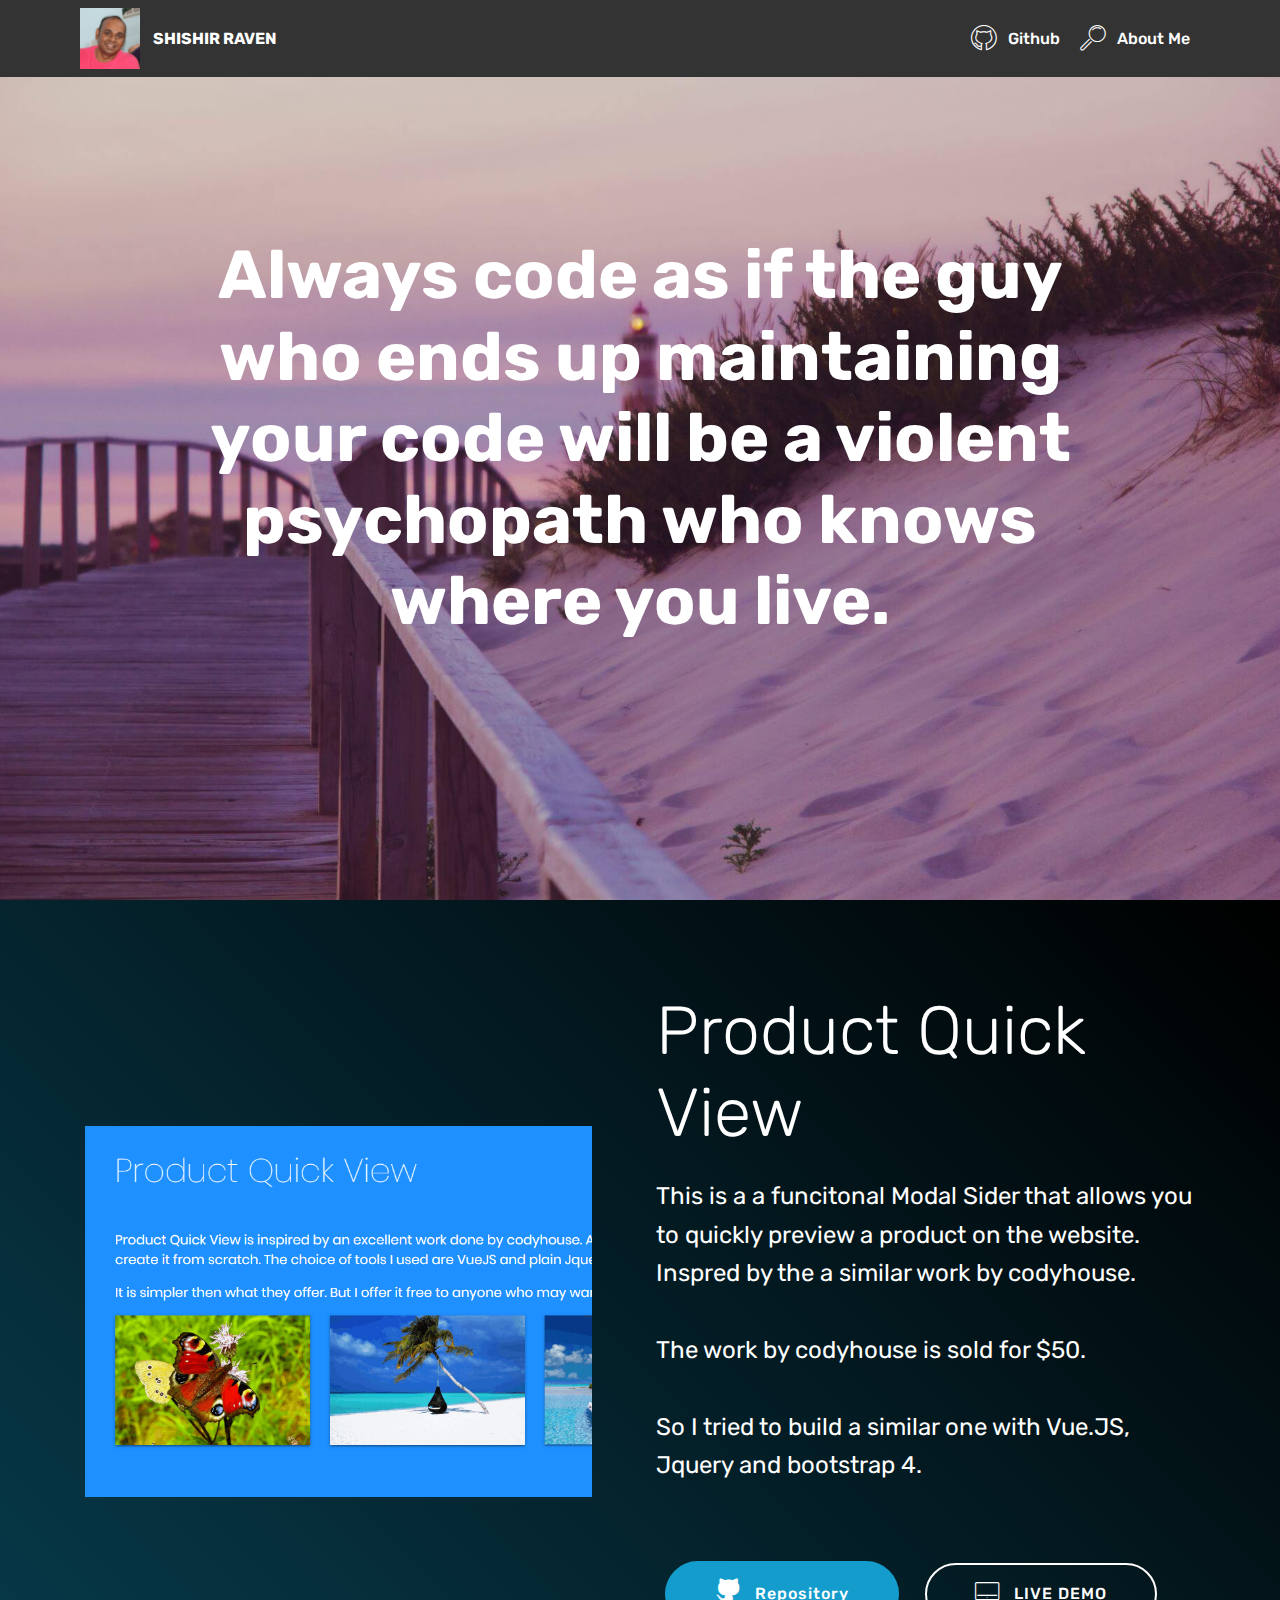
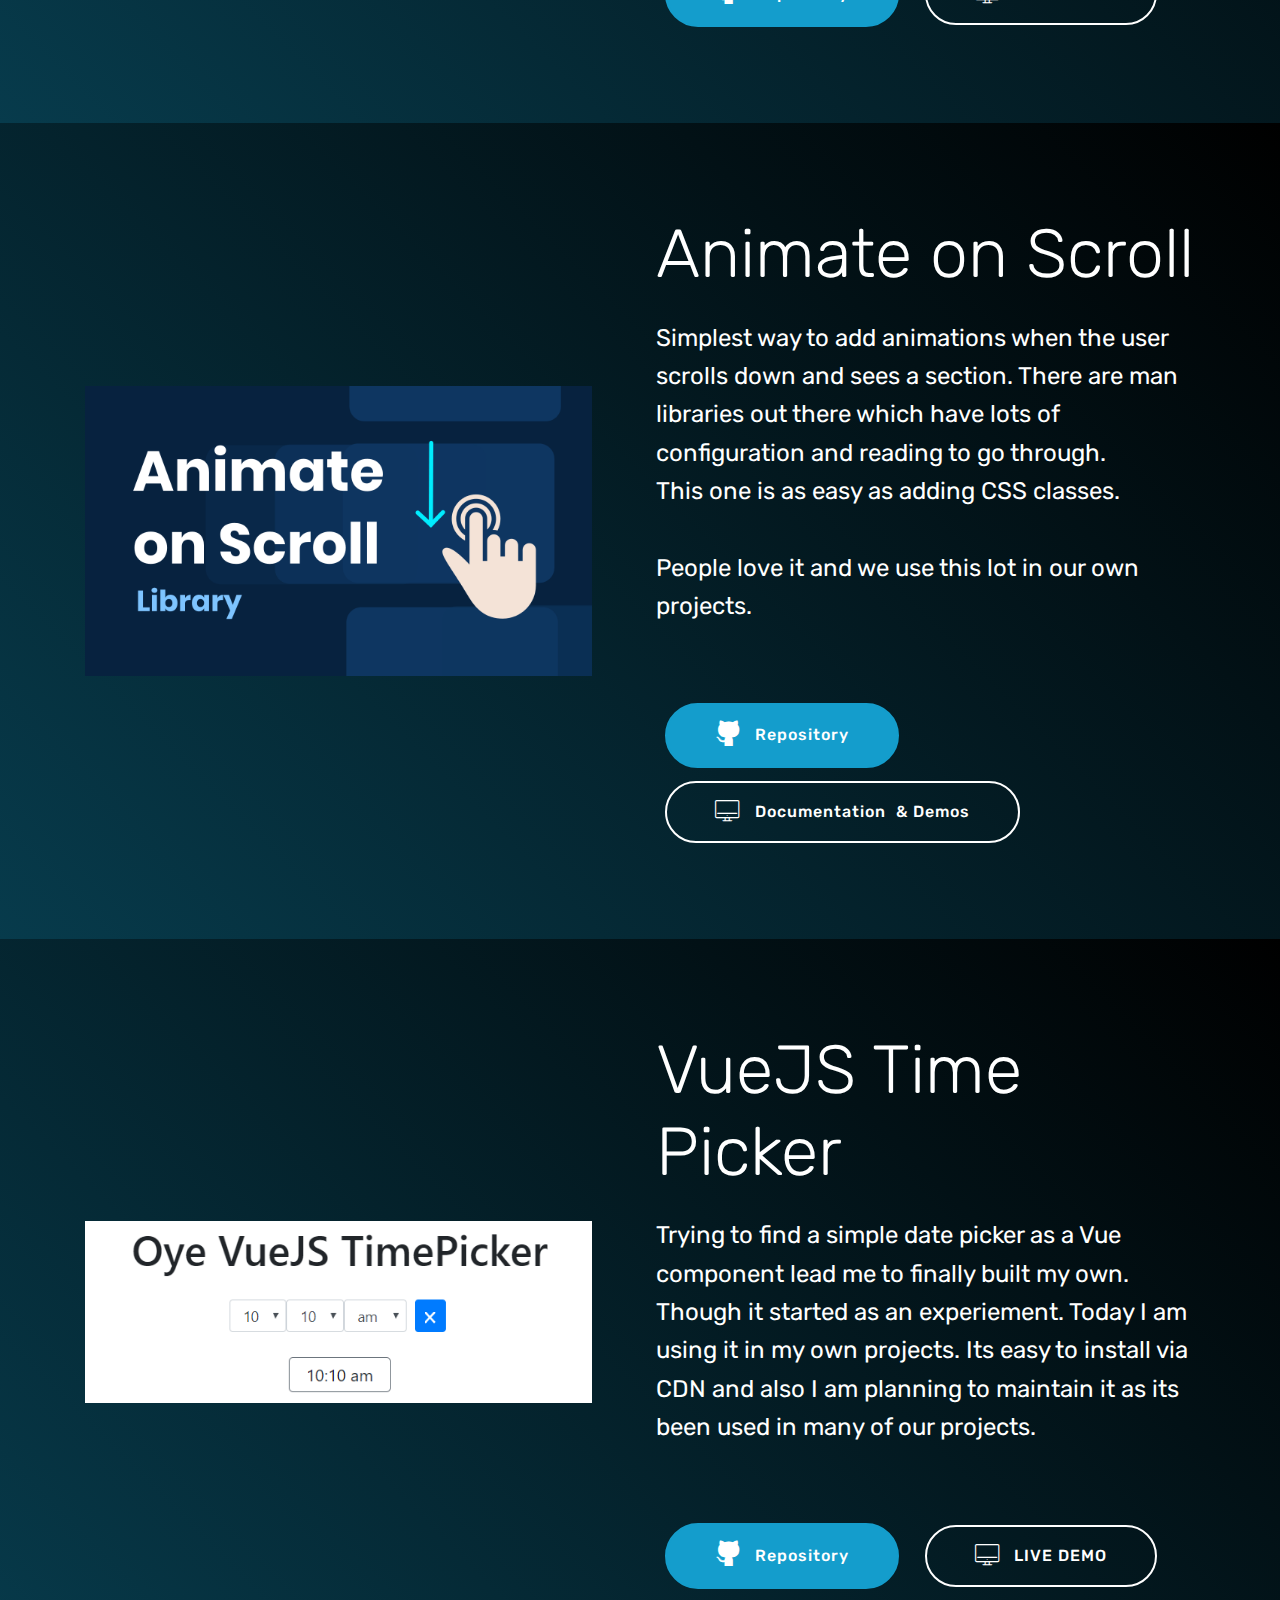
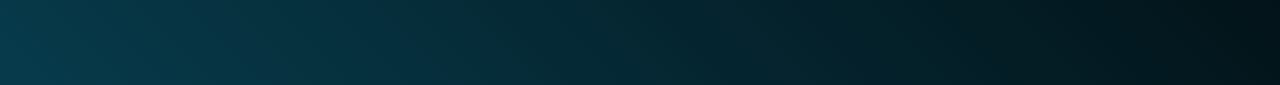
<file: index.html>
<!DOCTYPE html>
<html >
<head>
  <!-- Site made with Mobirise Website Builder v4.7.7, https://mobirise.com -->
  <meta charset="UTF-8">
  <meta http-equiv="X-UA-Compatible" content="IE=edge">
  <meta name="generator" content="Mobirise v4.7.7, mobirise.com">
  <meta name="viewport" content="width=device-width, initial-scale=1, minimum-scale=1">
  <link rel="shortcut icon" href="assets/images/shishir-122x124.png" type="image/x-icon">
  <meta name="description" content="">
  <title>Home</title>
  <link rel="stylesheet" href="assets/web/assets/mobirise-icons/mobirise-icons.css">
  <link rel="stylesheet" href="assets/tether/tether.min.css">
  <link rel="stylesheet" href="assets/bootstrap/css/bootstrap.min.css">
  <link rel="stylesheet" href="assets/bootstrap/css/bootstrap-grid.min.css">
  <link rel="stylesheet" href="assets/bootstrap/css/bootstrap-reboot.min.css">
  <link rel="stylesheet" href="assets/socicon/css/styles.css">
  <link rel="stylesheet" href="assets/dropdown/css/style.css">
  <link rel="stylesheet" href="assets/theme/css/style.css">
  <link rel="stylesheet" href="assets/mobirise/css/mbr-additional.css" type="text/css">
  
  
  
</head>
<body>
  <section class="menu cid-r4UfbEgsti" once="menu" id="menu1-2">

    

    <nav class="navbar navbar-expand beta-menu navbar-dropdown align-items-center navbar-fixed-top navbar-toggleable-sm">
        <button class="navbar-toggler navbar-toggler-right" type="button" data-toggle="collapse" data-target="#navbarSupportedContent" aria-controls="navbarSupportedContent" aria-expanded="false" aria-label="Toggle navigation">
            <div class="hamburger">
                <span></span>
                <span></span>
                <span></span>
                <span></span>
            </div>
        </button>
        <div class="menu-logo">
            <div class="navbar-brand">
                <span class="navbar-logo">
                    <a href="https://mobirise.com">
                         <img src="assets/images/shishir-122x124.png" alt="Mobirise" title="" style="height: 3.8rem;">
                    </a>
                </span>
                <span class="navbar-caption-wrap"><a class="navbar-caption text-white display-4" href="https://shishirraven.github.io/">
                        SHISHIR RAVEN</a></span>
            </div>
        </div>
        <div class="collapse navbar-collapse" id="navbarSupportedContent">
            <ul class="navbar-nav nav-dropdown nav-right" data-app-modern-menu="true"><li class="nav-item">
                    <a class="nav-link link text-white display-4" href="page1.html">
                        </a>
                </li><li class="nav-item"><a class="nav-link link text-white display-4" href="https://github.com/shishirraven/"><span class="mbri-github mbr-iconfont mbr-iconfont-btn"></span>
                        Github</a></li><li class="nav-item"><a class="nav-link link text-white display-4" href="page1.html">
                        <span class="mbri-search mbr-iconfont mbr-iconfont-btn"></span>
                        About Me</a></li></ul>
            
        </div>
    </nav>
</section>

<section class="engine"><a href="https://mobirise.me/m">site design templates</a></section><section class="header1 cid-r4Ufzdi9K3 mbr-fullscreen mbr-parallax-background" id="header1-3">

    

    

    <div class="container">
        <div class="row justify-content-md-center">
            <div class="mbr-white col-md-10">
                <h1 class="mbr-section-title align-center mbr-bold pb-3 mbr-fonts-style display-1">Always code as if the guy who ends up maintaining your code will be a violent psychopath who knows where you live.</h1>
                
                
                
            </div>
        </div>
    </div>

</section>

<section class="header3 cid-r4UiM9AyPt" id="header3-5">

    

    

    <div class="container">
        <div class="media-container-row">
            <div class="mbr-figure" style="width: 100%;">
                <img src="assets/images/product-quick-view-770x564.png" alt="Product Quick View" title="">
            </div>

            <div class="media-content">
                <h1 class="mbr-section-title mbr-white pb-3 mbr-fonts-style display-1">Product Quick View</h1>
                
                <div class="mbr-section-text mbr-white pb-3 ">
                    <p class="mbr-text mbr-fonts-style display-5">
                        This is a a funcitonal Modal Sider that allows you to quickly preview a product on the website. Inspred by the a similar work by codyhouse.<br><br> The work by codyhouse is sold for $50. <br><br>So I tried to build a similar one with Vue.JS, Jquery and bootstrap 4.&nbsp;<br><br></p>
                </div>
                <div class="mbr-section-btn"><a class="btn btn-md btn-primary display-4" href="https://github.com/shishirraven/product-quick-view"><span class="socicon socicon-github mbr-iconfont mbr-iconfont-btn"></span>Repository</a>
                    <a class="btn btn-md btn-white-outline display-4" href="https://shishirraven.github.io/product-quick-view/" target="_blank"><span class="mbri-desktop mbr-iconfont mbr-iconfont-btn"></span>LIVE DEMO</a></div>
            </div>
        </div>
    </div>

</section>

<section class="header3 cid-r4Y78GkuJr" id="header3-9">

    

    

    <div class="container">
        <div class="media-container-row">
            <div class="mbr-figure" style="width: 100%;">
                <img src="assets/images/1-gv1jkfilhjlwfczbz3aipw-1000x386.png" alt="Product Quick View" title="">
            </div>

            <div class="media-content">
                <h1 class="mbr-section-title mbr-white pb-3 mbr-fonts-style display-1">Animate on Scroll</h1>
                
                <div class="mbr-section-text mbr-white pb-3 ">
                    <p class="mbr-text mbr-fonts-style display-5">Simplest way to add animations when the user scrolls down and sees a section. There are man libraries out there which have lots of configuration and reading to go through. <br>This one is as easy as adding CSS classes. <br><br>People love it and we use this lot in our own projects. &nbsp;<br><br></p>
                </div>
                <div class="mbr-section-btn"><a class="btn btn-md btn-primary display-4" href="https://github.com/shishirraven/animate-on-scroll"><span class="socicon socicon-github mbr-iconfont mbr-iconfont-btn"></span>Repository</a>
                    <a class="btn btn-md btn-white-outline display-4" href="https://shishirraven.github.io/animate-on-scroll/" target="_blank"><span class="mbri-desktop mbr-iconfont mbr-iconfont-btn"></span>Documentation &nbsp;&amp; Demos</a></div>
            </div>
        </div>
    </div>

</section>

<section class="header3 cid-r4Y8Otx965" id="header3-a">

    

    

    <div class="container">
        <div class="media-container-row">
            <div class="mbr-figure" style="width: 100%;">
                <img src="assets/images/timepicker-607x218.png" alt="Product Quick View" title="">
            </div>

            <div class="media-content">
                <h1 class="mbr-section-title mbr-white pb-3 mbr-fonts-style display-1">VueJS Time Picker</h1>
                
                <div class="mbr-section-text mbr-white pb-3 ">
                    <p class="mbr-text mbr-fonts-style display-5">Trying to find a simple date picker as a Vue component lead me to finally built my own. Though it started as an experiement. Today I am using it in my own projects. Its easy to install via CDN and also I am planning to maintain it as its been used in many of our projects.&nbsp;<br><br></p>
                </div>
                <div class="mbr-section-btn"><a class="btn btn-md btn-primary display-4" href="https://github.com/shishirraven/vuejs-timepicker"><span class="socicon socicon-github mbr-iconfont mbr-iconfont-btn"></span>Repository</a>
                    <a class="btn btn-md btn-white-outline display-4" href="https://shishirraven.github.io/vuejs-timepicker/" target="_blank"><span class="mbri-desktop mbr-iconfont mbr-iconfont-btn"></span>LIVE DEMO</a></div>
            </div>
        </div>
    </div>

</section>


  <script src="assets/web/assets/jquery/jquery.min.js"></script>
  <script src="assets/popper/popper.min.js"></script>
  <script src="assets/tether/tether.min.js"></script>
  <script src="assets/bootstrap/js/bootstrap.min.js"></script>
  <script src="assets/dropdown/js/script.min.js"></script>
  <script src="assets/touchswipe/jquery.touch-swipe.min.js"></script>
  <script src="assets/parallax/jarallax.min.js"></script>
  <script src="assets/smoothscroll/smooth-scroll.js"></script>
  <script src="assets/theme/js/script.js"></script>
  
  
</body>
</html>
</file>
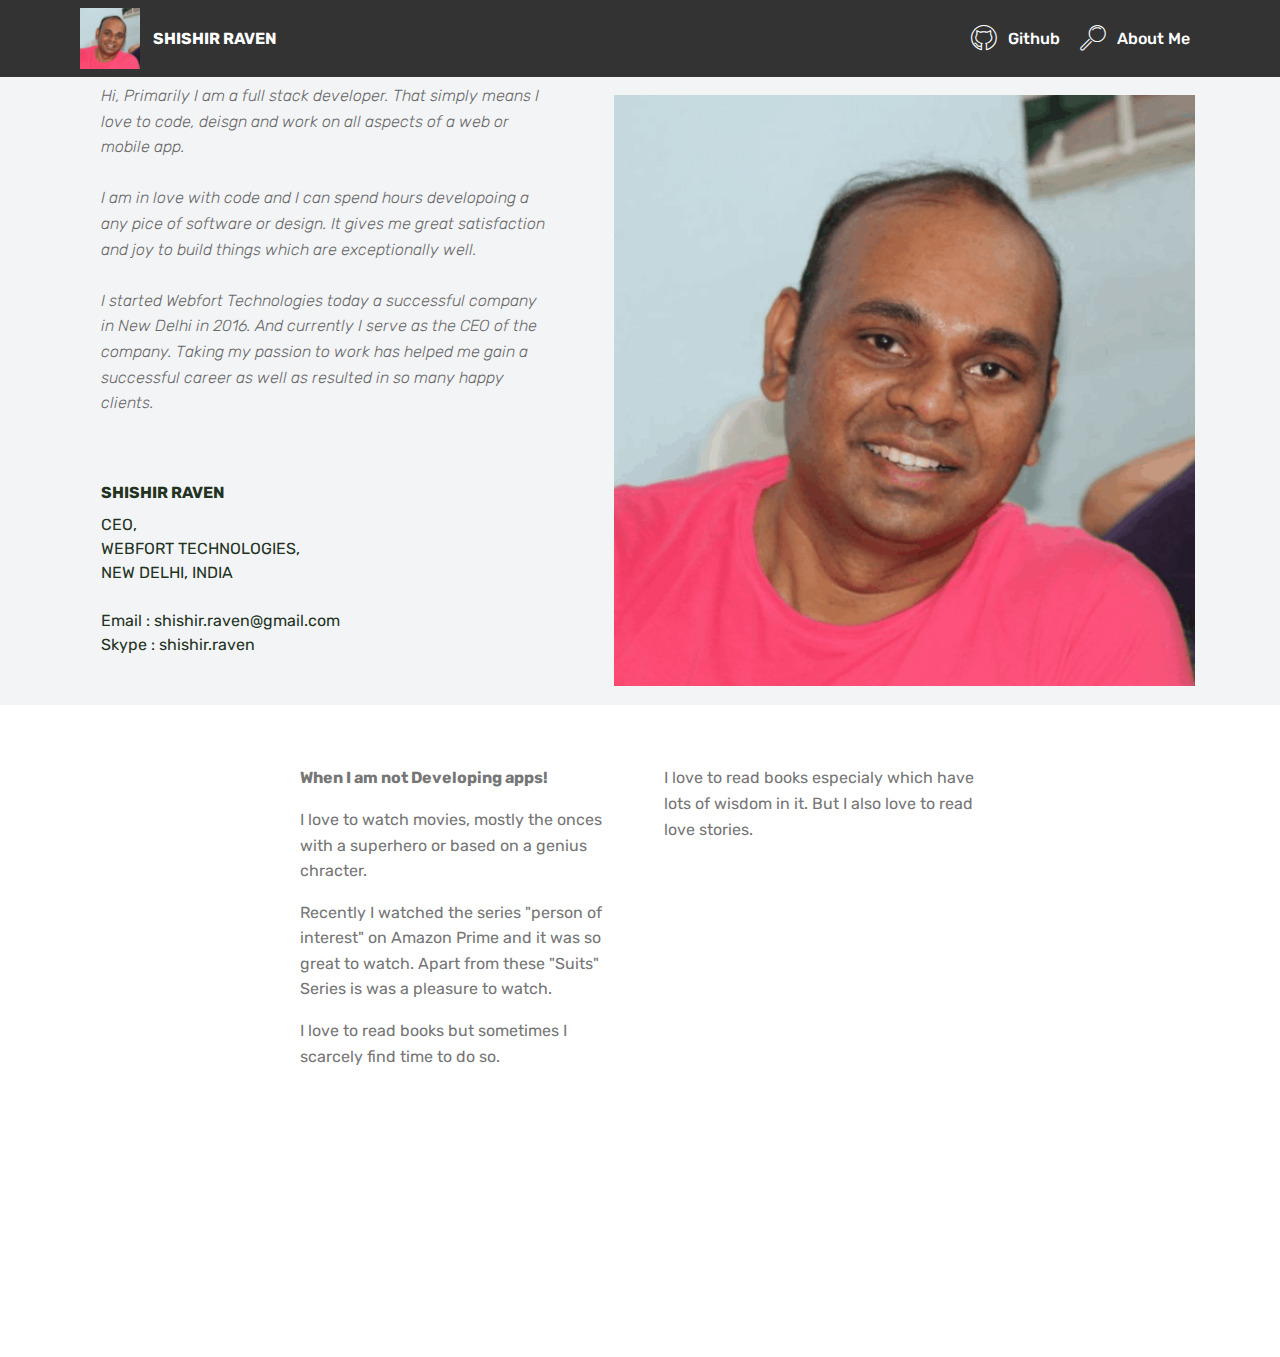
<file: page1.html>
<!DOCTYPE html>
<html >
<head>
  <!-- Site made with Mobirise Website Builder v4.7.7, https://mobirise.com -->
  <meta charset="UTF-8">
  <meta http-equiv="X-UA-Compatible" content="IE=edge">
  <meta name="generator" content="Mobirise v4.7.7, mobirise.com">
  <meta name="viewport" content="width=device-width, initial-scale=1, minimum-scale=1">
  <link rel="shortcut icon" href="assets/images/shishir-122x124.png" type="image/x-icon">
  <meta name="description" content="Web Page Creator Description">
  <title>about me</title>
  <link rel="stylesheet" href="assets/web/assets/mobirise-icons/mobirise-icons.css">
  <link rel="stylesheet" href="assets/tether/tether.min.css">
  <link rel="stylesheet" href="assets/bootstrap/css/bootstrap.min.css">
  <link rel="stylesheet" href="assets/bootstrap/css/bootstrap-grid.min.css">
  <link rel="stylesheet" href="assets/bootstrap/css/bootstrap-reboot.min.css">
  <link rel="stylesheet" href="assets/dropdown/css/style.css">
  <link rel="stylesheet" href="assets/socicon/css/styles.css">
  <link rel="stylesheet" href="assets/theme/css/style.css">
  <link rel="stylesheet" href="assets/mobirise/css/mbr-additional.css" type="text/css">
  
  
  
</head>
<body>
  <section class="menu cid-r4UfbEgsti" once="menu" id="menu1-6">

    

    <nav class="navbar navbar-expand beta-menu navbar-dropdown align-items-center navbar-fixed-top navbar-toggleable-sm">
        <button class="navbar-toggler navbar-toggler-right" type="button" data-toggle="collapse" data-target="#navbarSupportedContent" aria-controls="navbarSupportedContent" aria-expanded="false" aria-label="Toggle navigation">
            <div class="hamburger">
                <span></span>
                <span></span>
                <span></span>
                <span></span>
            </div>
        </button>
        <div class="menu-logo">
            <div class="navbar-brand">
                <span class="navbar-logo">
                    <a href="https://mobirise.com">
                         <img src="assets/images/shishir-122x124.png" alt="Mobirise" title="" style="height: 3.8rem;">
                    </a>
                </span>
                <span class="navbar-caption-wrap"><a class="navbar-caption text-white display-4" href="https://shishirraven.github.io/">
                        SHISHIR RAVEN</a></span>
            </div>
        </div>
        <div class="collapse navbar-collapse" id="navbarSupportedContent">
            <ul class="navbar-nav nav-dropdown nav-right" data-app-modern-menu="true"><li class="nav-item">
                    <a class="nav-link link text-white display-4" href="page1.html">
                        </a>
                </li><li class="nav-item"><a class="nav-link link text-white display-4" href="https://github.com/shishirraven/"><span class="mbri-github mbr-iconfont mbr-iconfont-btn"></span>
                        Github</a></li><li class="nav-item"><a class="nav-link link text-white display-4" href="page1.html">
                        <span class="mbri-search mbr-iconfont mbr-iconfont-btn"></span>
                        About Me</a></li></ul>
            
        </div>
    </nav>
</section>

<section class="engine"><a href="https://mobirise.me/a">Mobirise alternative</a></section><section class="testimonials3 cid-r4XGuK0cAD" id="testimonials3-7">

    

    

    <div class="container">
        <div class="media-container-row">
            <div class="media-content px-3 align-self-center mbr-white py-2">
                <p class="mbr-text testimonial-text mbr-fonts-style display-7">Hi, Primarily I am a full stack developer. That simply means I love to code, deisgn and work on all aspects of a web or mobile app.&nbsp;<br><br>I am in love with code and I can spend hours developoing a any pice of software or design. It gives me great satisfaction and joy to build things which are exceptionally well.&nbsp;<br><br>I started Webfort Technologies today a successful company in New Delhi in 2016. And currently I serve as the CEO of the company. Taking my passion to work has helped me gain a successful career as well as resulted in so many happy clients.&nbsp;<br><br></p>
                <p class="mbr-author-name pt-4 mb-2 mbr-fonts-style display-7">SHISHIR RAVEN</p>
                <p class="mbr-author-desc mbr-fonts-style display-7">
                   CEO, <br>WEBFORT TECHNOLOGIES,<br>NEW DELHI, INDIA<br><br>Email : shishir.raven@gmail.com<br>Skype : shishir.raven<br><br></p>
            </div>

            <div class="mbr-figure pl-lg-5" style="width: 130%;">
              <img src="assets/images/shishir-539x548.png" alt="" title="">
            </div>
        </div>
    </div>
</section>

<section class="mbr-section article content3 cid-r4XIOLQvqL" id="content3-8">
      
     

    <div class="container">
        <div class="media-container-row">
            <div class="row col-12 col-md-8">
                <div class="col-12 col-md-6 pr-lg-4 mbr-text mbr-fonts-style display-7"><p><strong>When I am not Developing apps!</strong></p><p>I love to watch movies, mostly the onces with a superhero or based on a genius chracter.&nbsp;</p><p>Recently I watched the series "person of interest" on Amazon Prime and it was so great to watch. Apart from these "Suits" Series is was a pleasure to watch.&nbsp;</p><p>I love to read books but sometimes I scarcely find time to do so.&nbsp;</p><p><br></p></div>
                <div class="col-12 col-md-6 pl-lg-4 mbr-text mbr-fonts-style display-7">I love to read books especialy which have lots of wisdom in it. But I also love to read love stories.&nbsp;</div>
            </div>
        </div>
    </div>
</section>

<section once="" class="cid-r4YfS0F6sW mbr-reveal" id="footer7-b">

    

    

    <div class="container">
        <div class="media-container-row align-center mbr-white">
            <div class="row row-links">
                <ul class="foot-menu">
                    
                    
                    
                    
                    
                <li class="foot-menu-item mbr-fonts-style display-7">
                        <a class="text-white mbr-bold" href="page1.html" target="_blank">About me</a></li></ul>
            </div>
            <div class="row social-row">
                <div class="social-list align-right pb-2">
                    
                    
                    
                    
                    
                    
                <div class="soc-item">
                        <a href="https://twitter.com/shishir_raven" target="_blank">
                            <span class="mbr-iconfont mbr-iconfont-social socicon-twitter socicon"></span>
                        </a>
                    </div><div class="soc-item">
                        <a href="https://www.facebook.com/shishir.raven" target="_blank">
                            <span class="mbr-iconfont mbr-iconfont-social socicon-facebook socicon"></span>
                        </a>
                    </div><div class="soc-item">
                        <a href="https://github.com/shishirraven/" target="_blank">
                            <span class="mbr-iconfont mbr-iconfont-social socicon-github socicon"></span>
                        </a>
                    </div></div>
            </div>
            <div class="row row-copirayt">
                <p class="mbr-text mb-0 mbr-fonts-style mbr-white align-center display-7">
                    © Copyright Shishir Raven 2018 - All Rights Reserved
                </p>
            </div>
        </div>
    </div>
</section>


  <script src="assets/web/assets/jquery/jquery.min.js"></script>
  <script src="assets/popper/popper.min.js"></script>
  <script src="assets/tether/tether.min.js"></script>
  <script src="assets/bootstrap/js/bootstrap.min.js"></script>
  <script src="assets/smoothscroll/smooth-scroll.js"></script>
  <script src="assets/dropdown/js/script.min.js"></script>
  <script src="assets/touchswipe/jquery.touch-swipe.min.js"></script>
  <script src="assets/theme/js/script.js"></script>
  
  
</body>
</html>
</file>
<file: assets/web/assets/mobirise-icons/mobirise-icons.css>
@font-face {
  font-family: 'MobiriseIcons';
  src:  url('mobirise-icons.eot?spat4u');
  src:  url('mobirise-icons.eot?spat4u#iefix') format('embedded-opentype'),
    url('mobirise-icons.ttf?spat4u') format('truetype'),
    url('mobirise-icons.woff?spat4u') format('woff'),
    url('mobirise-icons.svg?spat4u#MobiriseIcons') format('svg');
  font-weight: normal;
  font-style: normal;
}

[class^="mbri-"], [class*=" mbri-"] {
  /* use !important to prevent issues with browser extensions that change fonts */
  font-family: MobiriseIcons !important;
  speak: none;
  font-style: normal;
  font-weight: normal;
  font-variant: normal;
  text-transform: none;
  line-height: 1;

  /* Better Font Rendering =========== */
  -webkit-font-smoothing: antialiased;
  -moz-osx-font-smoothing: grayscale;
}

.mbri-add-submenu:before {
  content: "\e900";
}
.mbri-alert:before {
  content: "\e901";
}
.mbri-align-center:before {
  content: "\e902";
}
.mbri-align-justify:before {
  content: "\e903";
}
.mbri-align-left:before {
  content: "\e904";
}
.mbri-align-right:before {
  content: "\e905";
}
.mbri-android:before {
  content: "\e906";
}
.mbri-apple:before {
  content: "\e907";
}
.mbri-arrow-down:before {
  content: "\e908";
}
.mbri-arrow-next:before {
  content: "\e909";
}
.mbri-arrow-prev:before {
  content: "\e90a";
}
.mbri-arrow-up:before {
  content: "\e90b";
}
.mbri-bold:before {
  content: "\e90c";
}
.mbri-bookmark:before {
  content: "\e90d";
}
.mbri-bootstrap:before {
  content: "\e90e";
}
.mbri-briefcase:before {
  content: "\e90f";
}
.mbri-browse:before {
  content: "\e910";
}
.mbri-bulleted-list:before {
  content: "\e911";
}
.mbri-calendar:before {
  content: "\e912";
}
.mbri-camera:before {
  content: "\e913";
}
.mbri-cart-add:before {
  content: "\e914";
}
.mbri-cart-full:before {
  content: "\e915";
}
.mbri-cash:before {
  content: "\e916";
}
.mbri-change-style:before {
  content: "\e917";
}
.mbri-chat:before {
  content: "\e918";
}
.mbri-clock:before {
  content: "\e919";
}
.mbri-close:before {
  content: "\e91a";
}
.mbri-cloud:before {
  content: "\e91b";
}
.mbri-code:before {
  content: "\e91c";
}
.mbri-contact-form:before {
  content: "\e91d";
}
.mbri-credit-card:before {
  content: "\e91e";
}
.mbri-cursor-click:before {
  content: "\e91f";
}
.mbri-cust-feedback:before {
  content: "\e920";
}
.mbri-database:before {
  content: "\e921";
}
.mbri-delivery:before {
  content: "\e922";
}
.mbri-desktop:before {
  content: "\e923";
}
.mbri-devices:before {
  content: "\e924";
}
.mbri-down:before {
  content: "\e925";
}
.mbri-download:before {
  content: "\e989";
}
.mbri-drag-n-drop:before {
  content: "\e927";
}
.mbri-drag-n-drop2:before {
  content: "\e928";
}
.mbri-edit:before {
  content: "\e929";
}
.mbri-edit2:before {
  content: "\e92a";
}
.mbri-error:before {
  content: "\e92b";
}
.mbri-extension:before {
  content: "\e92c";
}
.mbri-features:before {
  content: "\e92d";
}
.mbri-file:before {
  content: "\e92e";
}
.mbri-flag:before {
  content: "\e92f";
}
.mbri-folder:before {
  content: "\e930";
}
.mbri-gift:before {
  content: "\e931";
}
.mbri-github:before {
  content: "\e932";
}
.mbri-globe:before {
  content: "\e933";
}
.mbri-globe-2:before {
  content: "\e934";
}
.mbri-growing-chart:before {
  content: "\e935";
}
.mbri-hearth:before {
  content: "\e936";
}
.mbri-help:before {
  content: "\e937";
}
.mbri-home:before {
  content: "\e938";
}
.mbri-hot-cup:before {
  content: "\e939";
}
.mbri-idea:before {
  content: "\e93a";
}
.mbri-image-gallery:before {
  content: "\e93b";
}
.mbri-image-slider:before {
  content: "\e93c";
}
.mbri-info:before {
  content: "\e93d";
}
.mbri-italic:before {
  content: "\e93e";
}
.mbri-key:before {
  content: "\e93f";
}
.mbri-laptop:before {
  content: "\e940";
}
.mbri-layers:before {
  content: "\e941";
}
.mbri-left-right:before {
  content: "\e942";
}
.mbri-left:before {
  content: "\e943";
}
.mbri-letter:before {
  content: "\e944";
}
.mbri-like:before {
  content: "\e945";
}
.mbri-link:before {
  content: "\e946";
}
.mbri-lock:before {
  content: "\e947";
}
.mbri-login:before {
  content: "\e948";
}
.mbri-logout:before {
  content: "\e949";
}
.mbri-magic-stick:before {
  content: "\e94a";
}
.mbri-map-pin:before {
  content: "\e94b";
}
.mbri-menu:before {
  content: "\e94c";
}
.mbri-mobile:before {
  content: "\e94d";
}
.mbri-mobile2:before {
  content: "\e94e";
}
.mbri-mobirise:before {
  content: "\e94f";
}
.mbri-more-horizontal:before {
  content: "\e950";
}
.mbri-more-vertical:before {
  content: "\e951";
}
.mbri-music:before {
  content: "\e952";
}
.mbri-new-file:before {
  content: "\e953";
}
.mbri-numbered-list:before {
  content: "\e954";
}
.mbri-opened-folder:before {
  content: "\e955";
}
.mbri-pages:before {
  content: "\e956";
}
.mbri-paper-plane:before {
  content: "\e957";
}
.mbri-paperclip:before {
  content: "\e958";
}
.mbri-photo:before {
  content: "\e959";
}
.mbri-photos:before {
  content: "\e95a";
}
.mbri-pin:before {
  content: "\e95b";
}
.mbri-play:before {
  content: "\e95c";
}
.mbri-plus:before {
  content: "\e95d";
}
.mbri-preview:before {
  content: "\e95e";
}
.mbri-print:before {
  content: "\e95f";
}
.mbri-protect:before {
  content: "\e960";
}
.mbri-question:before {
  content: "\e961";
}
.mbri-quote-left:before {
  content: "\e962";
}
.mbri-quote-right:before {
  content: "\e963";
}
.mbri-refresh:before {
  content: "\e964";
}
.mbri-responsive:before {
  content: "\e965";
}
.mbri-right:before {
  content: "\e966";
}
.mbri-rocket:before {
  content: "\e967";
}
.mbri-sad-face:before {
  content: "\e968";
}
.mbri-sale:before {
  content: "\e969";
}
.mbri-save:before {
  content: "\e96a";
}
.mbri-search:before {
  content: "\e96b";
}
.mbri-setting:before {
  content: "\e96c";
}
.mbri-setting2:before {
  content: "\e96d";
}
.mbri-setting3:before {
  content: "\e96e";
}
.mbri-share:before {
  content: "\e96f";
}
.mbri-shopping-bag:before {
  content: "\e970";
}
.mbri-shopping-basket:before {
  content: "\e971";
}
.mbri-shopping-cart:before {
  content: "\e972";
}
.mbri-sites:before {
  content: "\e973";
}
.mbri-smile-face:before {
  content: "\e974";
}
.mbri-speed:before {
  content: "\e975";
}
.mbri-star:before {
  content: "\e976";
}
.mbri-success:before {
  content: "\e977";
}
.mbri-sun:before {
  content: "\e978";
}
.mbri-sun2:before {
  content: "\e979";
}
.mbri-tablet:before {
  content: "\e97a";
}
.mbri-tablet-vertical:before {
  content: "\e97b";
}
.mbri-target:before {
  content: "\e97c";
}
.mbri-timer:before {
  content: "\e97d";
}
.mbri-to-ftp:before {
  content: "\e97e";
}
.mbri-to-local-drive:before {
  content: "\e97f";
}
.mbri-touch-swipe:before {
  content: "\e980";
}
.mbri-touch:before {
  content: "\e981";
}
.mbri-trash:before {
  content: "\e982";
}
.mbri-underline:before {
  content: "\e983";
}
.mbri-unlink:before {
  content: "\e984";
}
.mbri-unlock:before {
  content: "\e985";
}
.mbri-up-down:before {
  content: "\e986";
}
.mbri-up:before {
  content: "\e987";
}
.mbri-update:before {
  content: "\e988";
}
.mbri-upload:before {
 content: "\e926"; 
}
.mbri-user:before {
  content: "\e98a";
}
.mbri-user2:before {
  content: "\e98b";
}
.mbri-users:before {
  content: "\e98c";
}
.mbri-video:before {
  content: "\e98d";
}
.mbri-video-play:before {
  content: "\e98e";
}
.mbri-watch:before {
  content: "\e98f";
}
.mbri-website-theme:before {
  content: "\e990";
}
.mbri-wifi:before {
  content: "\e991";
}
.mbri-windows:before {
  content: "\e992";
}
.mbri-zoom-out:before {
  content: "\e993";
}
.mbri-redo:before {
  content: "\e994";
}
.mbri-undo:before {
  content: "\e995";
}
</file>
<file: assets/socicon/css/styles.css>
@charset "UTF-8";

@font-face {
  font-family: "socicon";
  src:url("../fonts/socicon.eot");
  src:url("../fonts/socicon.eot?#iefix") format("embedded-opentype"),
    url("../fonts/socicon.woff") format("woff"),
    url("../fonts/socicon.ttf") format("truetype"),
    url("../fonts/socicon.svg#socicon") format("svg");
  font-weight: normal;
  font-style: normal;

}

[data-icon]:before {
  font-family: "socicon" !important;
  content: attr(data-icon);
  font-style: normal !important;
  font-weight: normal !important;
  font-variant: normal !important;
  text-transform: none !important;
  speak: none;
  line-height: 1;
  -webkit-font-smoothing: antialiased;
  -moz-osx-font-smoothing: grayscale;
}

[class^="socicon-"]:before,
[class*=" socicon-"]:before {
  font-family: "socicon" !important;
  font-style: normal !important;
  font-weight: normal !important;
  font-variant: normal !important;
  text-transform: none !important;
  speak: none;
  line-height: 1;
  -webkit-font-smoothing: antialiased;
  -moz-osx-font-smoothing: grayscale;
}

.socicon-modelmayhem:before {
  content: "\e000";
}
.socicon-mixcloud:before {
  content: "\e001";
}
.socicon-drupal:before {
  content: "\e002";
}
.socicon-swarm:before {
  content: "\e003";
}
.socicon-istock:before {
  content: "\e004";
}
.socicon-yammer:before {
  content: "\e005";
}
.socicon-ello:before {
  content: "\e006";
}
.socicon-stackoverflow:before {
  content: "\e007";
}
.socicon-persona:before {
  content: "\e008";
}
.socicon-triplej:before {
  content: "\e009";
}
.socicon-houzz:before {
  content: "\e00a";
}
.socicon-rss:before {
  content: "\e00b";
}
.socicon-paypal:before {
  content: "\e00c";
}
.socicon-odnoklassniki:before {
  content: "\e00d";
}
.socicon-airbnb:before {
  content: "\e00e";
}
.socicon-periscope:before {
  content: "\e00f";
}
.socicon-outlook:before {
  content: "\e010";
}
.socicon-coderwall:before {
  content: "\e011";
}
.socicon-tripadvisor:before {
  content: "\e012";
}
.socicon-appnet:before {
  content: "\e013";
}
.socicon-goodreads:before {
  content: "\e014";
}
.socicon-tripit:before {
  content: "\e015";
}
.socicon-lanyrd:before {
  content: "\e016";
}
.socicon-slideshare:before {
  content: "\e017";
}
.socicon-buffer:before {
  content: "\e018";
}
.socicon-disqus:before {
  content: "\e019";
}
.socicon-vkontakte:before {
  content: "\e01a";
}
.socicon-whatsapp:before {
  content: "\e01b";
}
.socicon-patreon:before {
  content: "\e01c";
}
.socicon-storehouse:before {
  content: "\e01d";
}
.socicon-pocket:before {
  content: "\e01e";
}
.socicon-mail:before {
  content: "\e01f";
}
.socicon-blogger:before {
  content: "\e020";
}
.socicon-technorati:before {
  content: "\e021";
}
.socicon-reddit:before {
  content: "\e022";
}
.socicon-dribbble:before {
  content: "\e023";
}
.socicon-stumbleupon:before {
  content: "\e024";
}
.socicon-digg:before {
  content: "\e025";
}
.socicon-envato:before {
  content: "\e026";
}
.socicon-behance:before {
  content: "\e027";
}
.socicon-delicious:before {
  content: "\e028";
}
.socicon-deviantart:before {
  content: "\e029";
}
.socicon-forrst:before {
  content: "\e02a";
}
.socicon-play:before {
  content: "\e02b";
}
.socicon-zerply:before {
  content: "\e02c";
}
.socicon-wikipedia:before {
  content: "\e02d";
}
.socicon-apple:before {
  content: "\e02e";
}
.socicon-flattr:before {
  content: "\e02f";
}
.socicon-github:before {
  content: "\e030";
}
.socicon-renren:before {
  content: "\e031";
}
.socicon-friendfeed:before {
  content: "\e032";
}
.socicon-newsvine:before {
  content: "\e033";
}
.socicon-identica:before {
  content: "\e034";
}
.socicon-bebo:before {
  content: "\e035";
}
.socicon-zynga:before {
  content: "\e036";
}
.socicon-steam:before {
  content: "\e037";
}
.socicon-xbox:before {
  content: "\e038";
}
.socicon-windows:before {
  content: "\e039";
}
.socicon-qq:before {
  content: "\e03a";
}
.socicon-douban:before {
  content: "\e03b";
}
.socicon-meetup:before {
  content: "\e03c";
}
.socicon-playstation:before {
  content: "\e03d";
}
.socicon-android:before {
  content: "\e03e";
}
.socicon-snapchat:before {
  content: "\e03f";
}
.socicon-twitter:before {
  content: "\e040";
}
.socicon-facebook:before {
  content: "\e041";
}
.socicon-googleplus:before {
  content: "\e042";
}
.socicon-pinterest:before {
  content: "\e043";
}
.socicon-foursquare:before {
  content: "\e044";
}
.socicon-yahoo:before {
  content: "\e045";
}
.socicon-skype:before {
  content: "\e046";
}
.socicon-yelp:before {
  content: "\e047";
}
.socicon-feedburner:before {
  content: "\e048";
}
.socicon-linkedin:before {
  content: "\e049";
}
.socicon-viadeo:before {
  content: "\e04a";
}
.socicon-xing:before {
  content: "\e04b";
}
.socicon-myspace:before {
  content: "\e04c";
}
.socicon-soundcloud:before {
  content: "\e04d";
}
.socicon-spotify:before {
  content: "\e04e";
}
.socicon-grooveshark:before {
  content: "\e04f";
}
.socicon-lastfm:before {
  content: "\e050";
}
.socicon-youtube:before {
  content: "\e051";
}
.socicon-vimeo:before {
  content: "\e052";
}
.socicon-dailymotion:before {
  content: "\e053";
}
.socicon-vine:before {
  content: "\e054";
}
.socicon-flickr:before {
  content: "\e055";
}
.socicon-500px:before {
  content: "\e056";
}
.socicon-wordpress:before {
  content: "\e058";
}
.socicon-tumblr:before {
  content: "\e059";
}
.socicon-twitch:before {
  content: "\e05a";
}
.socicon-8tracks:before {
  content: "\e05b";
}
.socicon-amazon:before {
  content: "\e05c";
}
.socicon-icq:before {
  content: "\e05d";
}
.socicon-smugmug:before {
  content: "\e05e";
}
.socicon-ravelry:before {
  content: "\e05f";
}
.socicon-weibo:before {
  content: "\e060";
}
.socicon-baidu:before {
  content: "\e061";
}
.socicon-angellist:before {
  content: "\e062";
}
.socicon-ebay:before {
  content: "\e063";
}
.socicon-imdb:before {
  content: "\e064";
}
.socicon-stayfriends:before {
  content: "\e065";
}
.socicon-residentadvisor:before {
  content: "\e066";
}
.socicon-google:before {
  content: "\e067";
}
.socicon-yandex:before {
  content: "\e068";
}
.socicon-sharethis:before {
  content: "\e069";
}
.socicon-bandcamp:before {
  content: "\e06a";
}
.socicon-itunes:before {
  content: "\e06b";
}
.socicon-deezer:before {
  content: "\e06c";
}
.socicon-telegram:before {
  content: "\e06e";
}
.socicon-openid:before {
  content: "\e06f";
}
.socicon-amplement:before {
  content: "\e070";
}
.socicon-viber:before {
  content: "\e071";
}
.socicon-zomato:before {
  content: "\e072";
}
.socicon-draugiem:before {
  content: "\e074";
}
.socicon-endomodo:before {
  content: "\e075";
}
.socicon-filmweb:before {
  content: "\e076";
}
.socicon-stackexchange:before {
  content: "\e077";
}
.socicon-wykop:before {
  content: "\e078";
}
.socicon-teamspeak:before {
  content: "\e079";
}
.socicon-teamviewer:before {
  content: "\e07a";
}
.socicon-ventrilo:before {
  content: "\e07b";
}
.socicon-younow:before {
  content: "\e07c";
}
.socicon-raidcall:before {
  content: "\e07d";
}
.socicon-mumble:before {
  content: "\e07e";
}
.socicon-medium:before {
  content: "\e06d";
}
.socicon-bebee:before {
  content: "\e07f";
}
.socicon-hitbox:before {
  content: "\e080";
}
.socicon-reverbnation:before {
  content: "\e081";
}
.socicon-formulr:before {
  content: "\e082";
}
.socicon-instagram:before {
  content: "\e057";
}
.socicon-battlenet:before {
  content: "\e083";
}
.socicon-chrome:before {
  content: "\e084";
}
.socicon-discord:before {
  content: "\e086";
}
.socicon-issuu:before {
  content: "\e087";
}
.socicon-macos:before {
  content: "\e088";
}
.socicon-firefox:before {
  content: "\e089";
}
.socicon-opera:before {
  content: "\e08d";
}
.socicon-keybase:before {
  content: "\e090";
}
.socicon-alliance:before {
  content: "\e091";
}
.socicon-livejournal:before {
  content: "\e092";
}
.socicon-googlephotos:before {
  content: "\e093";
}
.socicon-horde:before {
  content: "\e094";
}
.socicon-etsy:before {
  content: "\e095";
}
.socicon-zapier:before {
  content: "\e096";
}
.socicon-google-scholar:before {
  content: "\e097";
}
.socicon-researchgate:before {
  content: "\e098";
}
.socicon-wechat:before {
  content: "\e099";
}
.socicon-strava:before {
  content: "\e09a";
}
.socicon-line:before {
  content: "\e09b";
}
.socicon-lyft:before {
  content: "\e09c";
}
.socicon-uber:before {
  content: "\e09d";
}
.socicon-songkick:before {
  content: "\e09e";
}
.socicon-viewbug:before {
  content: "\e09f";
}
.socicon-googlegroups:before {
  content: "\e0a0";
}
.socicon-quora:before {
  content: "\e073";
}
.socicon-diablo:before {
  content: "\e085";
}
.socicon-blizzard:before {
  content: "\e0a1";
}
.socicon-hearthstone:before {
  content: "\e08b";
}
.socicon-heroes:before {
  content: "\e08a";
}
.socicon-overwatch:before {
  content: "\e08c";
}
.socicon-warcraft:before {
  content: "\e08e";
}
.socicon-starcraft:before {
  content: "\e08f";
}
.socicon-beam:before {
  content: "\e0a2";
}
.socicon-curse:before {
  content: "\e0a3";
}
.socicon-player:before {
  content: "\e0a4";
}
.socicon-streamjar:before {
  content: "\e0a5";
}
.socicon-nintendo:before {
  content: "\e0a6";
}
.socicon-hellocoton:before {
  content: "\e0a7";
}
</file>
<file: assets/dropdown/css/style.css>
.navbar-dropdown {
  left: 0;
  padding: 0;
  position: absolute;
  right: 0;
  top: 0;
  transition: all 0.45s ease;
  z-index: 1030;
  background: #282828; }
  .navbar-dropdown .navbar-logo {
    margin-right: 0.8rem;
    transition: margin 0.3s ease-in-out;
    vertical-align: middle; }
    .navbar-dropdown .navbar-logo img {
      height: 3.125rem;
      transition: all 0.3s ease-in-out; }
    .navbar-dropdown .navbar-logo.mbr-iconfont {
      font-size: 3.125rem;
      line-height: 3.125rem; }
  .navbar-dropdown .navbar-caption {
    font-weight: 700;
    white-space: normal;
    vertical-align: -4px;
    line-height: 3.125rem !important; }
    .navbar-dropdown .navbar-caption, .navbar-dropdown .navbar-caption:hover {
      color: inherit;
      text-decoration: none; }
  .navbar-dropdown .mbr-iconfont + .navbar-caption {
    vertical-align: -1px; }
  .navbar-dropdown.navbar-fixed-top {
    position: fixed; }
  .navbar-dropdown .navbar-brand span {
    vertical-align: -4px; }
  .navbar-dropdown.bg-color.transparent {
    background: none; }
  .navbar-dropdown.navbar-short .navbar-brand {
    padding: 0.625rem 0; }
    .navbar-dropdown.navbar-short .navbar-brand span {
      vertical-align: -1px; }
  .navbar-dropdown.navbar-short .navbar-caption {
    line-height: 2.375rem !important;
    vertical-align: -2px; }
  .navbar-dropdown.navbar-short .navbar-logo {
    margin-right: 0.5rem; }
    .navbar-dropdown.navbar-short .navbar-logo img {
      height: 2.375rem; }
    .navbar-dropdown.navbar-short .navbar-logo.mbr-iconfont {
      font-size: 2.375rem;
      line-height: 2.375rem; }
  .navbar-dropdown.navbar-short .mbr-table-cell {
    height: 3.625rem; }
  .navbar-dropdown .navbar-close {
    left: 0.6875rem;
    position: fixed;
    top: 0.75rem;
    z-index: 1000; }
  .navbar-dropdown .hamburger-icon {
    content: "";
    display: inline-block;
    vertical-align: middle;
    width: 16px;
    -webkit-box-shadow: 0 -6px 0 1px #282828,0 0 0 1px #282828,0 6px 0 1px #282828;
    -moz-box-shadow: 0 -6px 0 1px #282828,0 0 0 1px #282828,0 6px 0 1px #282828;
    box-shadow: 0 -6px 0 1px #282828,0 0 0 1px #282828,0 6px 0 1px #282828; }

.dropdown-menu .dropdown-toggle[data-toggle="dropdown-submenu"]::after {
  border-bottom: 0.35em solid transparent;
  border-left: 0.35em solid;
  border-right: 0;
  border-top: 0.35em solid transparent;
  margin-left: 0.3rem; }

.dropdown-menu .dropdown-item:focus {
  outline: 0; }

.nav-dropdown {
  font-size: 0.75rem;
  font-weight: 500;
  height: auto !important; }
  .nav-dropdown .nav-btn {
    padding-left: 1rem; }
  .nav-dropdown .link {
    margin: .667em 1.667em;
    font-weight: 500;
    padding: 0;
    transition: color .2s ease-in-out; }
    .nav-dropdown .link.dropdown-toggle {
      margin-right: 2.583em; }
      .nav-dropdown .link.dropdown-toggle::after {
        margin-left: .25rem;
        border-top: 0.35em solid;
        border-right: 0.35em solid transparent;
        border-left: 0.35em solid transparent;
        border-bottom: 0; }
      .nav-dropdown .link.dropdown-toggle[aria-expanded="true"] {
        margin: 0;
        padding: 0.667em 3.263em  0.667em 1.667em; }
  .nav-dropdown .link::after,
  .nav-dropdown .dropdown-item::after {
    color: inherit; }
  .nav-dropdown .btn {
    font-size: 0.75rem;
    font-weight: 700;
    letter-spacing: 0;
    margin-bottom: 0;
    padding-left: 1.25rem;
    padding-right: 1.25rem; }
  .nav-dropdown .dropdown-menu {
    border-radius: 0;
    border: 0;
    left: 0;
    margin: 0;
    padding-bottom: 1.25rem;
    padding-top: 1.25rem;
    position: relative; }
  .nav-dropdown .dropdown-submenu {
    margin-left: 0.125rem;
    top: 0; }
  .nav-dropdown .dropdown-item {
    font-weight: 500;
    line-height: 2;
    padding: 0.3846em 4.615em 0.3846em 1.5385em;
    position: relative;
    transition: color .2s ease-in-out, background-color .2s ease-in-out; }
    .nav-dropdown .dropdown-item::after {
      margin-top: -0.3077em;
      position: absolute;
      right: 1.1538em;
      top: 50%; }
    .nav-dropdown .dropdown-item:focus, .nav-dropdown .dropdown-item:hover {
      background: none; }

@media (max-width: 767px) {
  .nav-dropdown.navbar-toggleable-sm {
    bottom: 0;
    display: none;
    left: 0;
    overflow-x: hidden;
    position: fixed;
    top: 0;
    transform: translateX(-100%);
    -ms-transform: translateX(-100%);
    -webkit-transform: translateX(-100%);
    width: 18.75rem;
    z-index: 999; } }
.nav-dropdown.navbar-toggleable-xl {
  bottom: 0;
  display: none;
  left: 0;
  overflow-x: hidden;
  position: fixed;
  top: 0;
  transform: translateX(-100%);
  -ms-transform: translateX(-100%);
  -webkit-transform: translateX(-100%);
  width: 18.75rem;
  z-index: 999; }

.nav-dropdown-sm {
  display: block !important;
  overflow-x: hidden;
  overflow: auto;
  padding-top: 3.875rem; }
  .nav-dropdown-sm::after {
    content: "";
    display: block;
    height: 3rem;
    width: 100%; }
  .nav-dropdown-sm.collapse.in ~ .navbar-close {
    display: block !important; }
  .nav-dropdown-sm.collapsing, .nav-dropdown-sm.collapse.in {
    transform: translateX(0);
    -ms-transform: translateX(0);
    -webkit-transform: translateX(0);
    transition: all 0.25s ease-out;
    -webkit-transition: all 0.25s ease-out;
    background: #282828; }
  .nav-dropdown-sm.collapsing[aria-expanded="false"] {
    transform: translateX(-100%);
    -ms-transform: translateX(-100%);
    -webkit-transform: translateX(-100%); }
  .nav-dropdown-sm .nav-item {
    display: block;
    margin-left: 0 !important;
    padding-left: 0; }
  .nav-dropdown-sm .link,
  .nav-dropdown-sm .dropdown-item {
    border-top: 1px dotted rgba(255, 255, 255, 0.1);
    font-size: 0.8125rem;
    line-height: 1.6;
    margin: 0 !important;
    padding: 0.875rem 2.4rem 0.875rem 1.5625rem !important;
    position: relative;
    white-space: normal; }
    .nav-dropdown-sm .link:focus, .nav-dropdown-sm .link:hover,
    .nav-dropdown-sm .dropdown-item:focus,
    .nav-dropdown-sm .dropdown-item:hover {
      background: rgba(0, 0, 0, 0.2) !important;
      color: #c0a375; }
  .nav-dropdown-sm .nav-btn {
    position: relative;
    padding: 1.5625rem 1.5625rem 0 1.5625rem; }
    .nav-dropdown-sm .nav-btn::before {
      border-top: 1px dotted rgba(255, 255, 255, 0.1);
      content: "";
      left: 0;
      position: absolute;
      top: 0;
      width: 100%; }
    .nav-dropdown-sm .nav-btn + .nav-btn {
      padding-top: 0.625rem; }
      .nav-dropdown-sm .nav-btn + .nav-btn::before {
        display: none; }
  .nav-dropdown-sm .btn {
    padding: 0.625rem 0; }
  .nav-dropdown-sm .dropdown-toggle[data-toggle="dropdown-submenu"]::after {
    margin-left: .25rem;
    border-top: 0.35em solid;
    border-right: 0.35em solid transparent;
    border-left: 0.35em solid transparent;
    border-bottom: 0; }
  .nav-dropdown-sm .dropdown-toggle[data-toggle="dropdown-submenu"][aria-expanded="true"]::after {
    border-top: 0;
    border-right: 0.35em solid transparent;
    border-left: 0.35em solid transparent;
    border-bottom: 0.35em solid; }
  .nav-dropdown-sm .dropdown-menu {
    margin: 0;
    padding: 0;
    position: relative;
    top: 0;
    left: 0;
    width: 100%;
    border: 0;
    float: none;
    border-radius: 0;
    background: none; }
  .nav-dropdown-sm .dropdown-submenu {
    left: 100%;
    margin-left: 0.125rem;
    margin-top: -1.25rem;
    top: 0; }

.navbar-toggleable-sm .nav-dropdown .dropdown-menu {
  position: absolute; }

.navbar-toggleable-sm .nav-dropdown .dropdown-submenu {
  left: 100%;
  margin-left: 0.125rem;
  margin-top: -1.25rem;
  top: 0; }

.navbar-toggleable-sm.opened .nav-dropdown .dropdown-menu {
  position: relative; }

.navbar-toggleable-sm.opened .nav-dropdown .dropdown-submenu {
  left: 0;
  margin-left: 00rem;
  margin-top: 0rem;
  top: 0; }

.is-builder .nav-dropdown.collapsing {
  transition: none !important; }

/*# sourceMappingURL=style.css.map */
</file>
<file: assets/theme/css/style.css>
/*!
 * Mobirise v4 theme (https://mobirise.com/)
 * Copyright 2017 Mobirise
 */
section {
  background-color: #eeeeee; }

section,
.container,
.container-fluid {
  position: relative;
  word-wrap: break-word; }

a.mbr-iconfont:hover {
  text-decoration: none; }

.article .lead p, .article .lead ul, .article .lead ol, .article .lead pre, .article .lead blockquote {
  margin-bottom: 0; }

a {
  font-style: normal;
  font-weight: 400;
  cursor: pointer; }
  a, a:hover {
    text-decoration: none; }

figure {
  margin-bottom: 0; }

body {
  color: #232323; }

h1, h2, h3, h4, h5, h6,
.h1, .h2, .h3, .h4, .h5, .h6,
.display-1, .display-2, .display-3, .display-4 {
  line-height: 1;
  word-break: break-word;
  word-wrap: break-word; }

b, strong {
  font-weight: bold; }

blockquote {
  padding: 10px 0 10px 20px;
  position: relative;
  border-left: 2px solid;
  border-color: #ff3366; }

input:-webkit-autofill, input:-webkit-autofill:hover, input:-webkit-autofill:focus, input:-webkit-autofill:active {
  transition-delay: 9999s;
  transition-property: background-color, color; }

textarea[type="hidden"] {
  display: none; }

body {
  position: relative; }

section {
  background-position: 50% 50%;
  background-repeat: no-repeat;
  background-size: cover; }
  section .mbr-background-video,
  section .mbr-background-video-preview {
    position: absolute;
    bottom: 0;
    left: 0;
    right: 0;
    top: 0; }

.hidden {
  visibility: hidden; }

.mbr-z-index20 {
  z-index: 20; }

/*! Base colors */
.mbr-white {
  color: #ffffff; }

.mbr-black {
  color: #000000; }

.mbr-bg-white {
  background-color: #ffffff; }

.mbr-bg-black {
  background-color: #000000; }

/*! Text-aligns */
.align-left {
  text-align: left; }

.align-center {
  text-align: center; }

.align-right {
  text-align: right; }

@media (max-width: 767px) {
  .align-left, .align-center, .align-right, .mbr-section-btn, .mbr-section-title {
    text-align: center; } }
/*! Font-weight  */
.mbr-light {
  font-weight: 300; }

.mbr-regular {
  font-weight: 400; }

.mbr-semibold {
  font-weight: 500; }

.mbr-bold {
  font-weight: 700; }

/*! Media  */
.media-size-item {
  -webkit-flex: 1 1 auto;
  -moz-flex: 1 1 auto;
  -ms-flex: 1 1 auto;
  -o-flex: 1 1 auto;
  flex: 1 1 auto; }

.media-content {
  -webkit-flex-basis: 100%;
  flex-basis: 100%; }

.media-container-row {
  display: -ms-flexbox;
  display: -webkit-flex;
  display: flex;
  -webkit-flex-direction: row;
  -ms-flex-direction: row;
  flex-direction: row;
  -webkit-flex-wrap: wrap;
  -ms-flex-wrap: wrap;
  flex-wrap: wrap;
  -webkit-justify-content: center;
  -ms-flex-pack: center;
  justify-content: center;
  -webkit-align-content: center;
  -ms-flex-line-pack: center;
  align-content: center;
  -webkit-align-items: start;
  -ms-flex-align: start;
  align-items: start; }
  .media-container-row .media-size-item {
    width: 400px; }

.media-container-column {
  display: -ms-flexbox;
  display: -webkit-flex;
  display: flex;
  -webkit-flex-direction: column;
  -ms-flex-direction: column;
  flex-direction: column;
  -webkit-flex-wrap: wrap;
  -ms-flex-wrap: wrap;
  flex-wrap: wrap;
  -webkit-justify-content: center;
  -ms-flex-pack: center;
  justify-content: center;
  -webkit-align-content: center;
  -ms-flex-line-pack: center;
  align-content: center;
  -webkit-align-items: stretch;
  -ms-flex-align: stretch;
  align-items: stretch; }
  .media-container-column > * {
    width: 100%; }

@media (min-width: 992px) {
  .media-container-row {
    -webkit-flex-wrap: nowrap;
    -ms-flex-wrap: nowrap;
    flex-wrap: nowrap; } }
figure {
  overflow: hidden; }

figure[mbr-media-size] {
  transition: width 0.1s; }

.mbr-figure img, .mbr-figure iframe {
  display: block;
  width: 100%; }

.card {
  background-color: transparent;
  border: none; }

.card-img {
  text-align: center;
  flex-shrink: 0; }

.media {
  max-width: 100%;
  margin: 0 auto; }

.mbr-figure {
  -ms-flex-item-align: center;
  -ms-grid-row-align: center;
  -webkit-align-self: center;
  align-self: center; }

.media-container > div {
  max-width: 100%; }

.mbr-figure img, .card-img img {
  width: 100%; }

@media (max-width: 991px) {
  .media-size-item {
    width: auto !important; }

  .media {
    width: auto; }

  .mbr-figure {
    width: 100% !important; } }
/*! Buttons */
.mbr-section-btn {
  margin-left: -.25rem;
  margin-right: -.25rem;
  font-size: 0; }

nav .mbr-section-btn {
  margin-left: 0rem;
  margin-right: 0rem; }

/*! Btn icon margin */
.btn .mbr-iconfont, .btn.btn-sm .mbr-iconfont {
  cursor: pointer;
  margin-right: 0.5rem; }

.btn.btn-md .mbr-iconfont, .btn.btn-md .mbr-iconfont {
  margin-right: 0.8rem; }

.mbr-regular {
  font-weight: 400; }

.mbr-semibold {
  font-weight: 500; }

.mbr-bold {
  font-weight: 700; }

[type="submit"] {
  -webkit-appearance: none; }

/*! Full-screen */
.mbr-fullscreen .mbr-overlay {
  min-height: 100vh; }

.mbr-fullscreen {
  display: flex;
  display: -webkit-flex;
  display: -moz-flex;
  display: -ms-flex;
  display: -o-flex;
  align-items: center;
  -webkit-align-items: center;
  min-height: 100vh;
  padding-top: 3rem;
  padding-bottom: 3rem; }

/*! Map */
.map {
  height: 25rem;
  position: relative; }
  .map iframe {
    width: 100%;
    height: 100%; }

/* Form */
.form-asterisk {
  font-family: initial;
  position: absolute;
  top: -2px;
  font-weight: normal; }

/*! Scroll to top arrow */
.mbr-arrow-up {
  bottom: 25px;
  right: 90px;
  position: fixed;
  text-align: right;
  z-index: 5000;
  color: #ffffff;
  font-size: 32px;
  transform: rotate(180deg);
  -webkit-transform: rotate(180deg); }

.mbr-arrow-up a {
  background: rgba(0, 0, 0, 0.2);
  border-radius: 3px;
  color: #fff;
  display: inline-block;
  height: 60px;
  width: 60px;
  outline-style: none !important;
  position: relative;
  text-decoration: none;
  transition: all .3s ease-in-out;
  cursor: pointer;
  text-align: center; }
  .mbr-arrow-up a:hover {
    background-color: rgba(0, 0, 0, 0.4); }
  .mbr-arrow-up a i {
    line-height: 60px; }

.mbr-arrow-up-icon {
  display: block;
  color: #fff; }

.mbr-arrow-up-icon::before {
  content: "\203a";
  display: inline-block;
  font-family: serif;
  font-size: 32px;
  line-height: 1;
  font-style: normal;
  position: relative;
  top: 6px;
  left: -4px;
  -webkit-transform: rotate(-90deg);
  transform: rotate(-90deg); }

/*! Arrow Down */
.mbr-arrow {
  position: absolute;
  bottom: 45px;
  left: 50%;
  width: 60px;
  height: 60px;
  cursor: pointer;
  background-color: rgba(80, 80, 80, 0.5);
  border-radius: 50%;
  -webkit-transform: translateX(-50%);
  transform: translateX(-50%); }
  .mbr-arrow > a {
    display: inline-block;
    text-decoration: none;
    outline-style: none;
    -webkit-animation: arrowdown 1.7s ease-in-out infinite;
    animation: arrowdown 1.7s ease-in-out infinite; }
    .mbr-arrow > a > i {
      position: absolute;
      top: -2px;
      left: 15px;
      font-size: 2rem; }

@keyframes arrowdown {
  0% {
    transform: translateY(0px);
    -webkit-transform: translateY(0px); }
  50% {
    transform: translateY(-5px);
    -webkit-transform: translateY(-5px); }
  100% {
    transform: translateY(0px);
    -webkit-transform: translateY(0px); } }
@-webkit-keyframes arrowdown {
  0% {
    transform: translateY(0px);
    -webkit-transform: translateY(0px); }
  50% {
    transform: translateY(-5px);
    -webkit-transform: translateY(-5px); }
  100% {
    transform: translateY(0px);
    -webkit-transform: translateY(0px); } }
@media (max-width: 500px) {
  .mbr-arrow-up {
    left: 50%;
    right: auto;
    transform: translateX(-50%) rotate(180deg);
    -webkit-transform: translateX(-50%) rotate(180deg); } }
/*Gradients animation*/
@keyframes gradient-animation {
  from {
    background-position: 0% 100%;
    animation-timing-function: ease-in-out; }
  to {
    background-position: 100% 0%;
    animation-timing-function: ease-in-out; } }
@-webkit-keyframes gradient-animation {
  from {
    background-position: 0% 100%;
    animation-timing-function: ease-in-out; }
  to {
    background-position: 100% 0%;
    animation-timing-function: ease-in-out; } }
.bg-gradient {
  background-size: 200% 200%;
  animation: gradient-animation 5s infinite alternate;
  -webkit-animation: gradient-animation 5s infinite alternate; }

.menu .navbar-brand {
  display: -webkit-flex; }
  .menu .navbar-brand span {
    display: flex;
    display: -webkit-flex; }
  .menu .navbar-brand .navbar-caption-wrap {
    display: -webkit-flex; }
  .menu .navbar-brand .navbar-logo img {
    display: -webkit-flex; }
@media (min-width: 768px) and (max-width: 991px) {
  .menu .navbar-toggleable-sm .navbar-nav {
    display: -webkit-box;
    display: -webkit-flex;
    display: -ms-flexbox; } }
@media (min-width: 992px) {
  .menu .navbar-nav.nav-dropdown {
    display: -webkit-flex; }
  .menu .navbar-toggleable-sm .navbar-collapse {
    display: -webkit-flex !important; } }

/*# sourceMappingURL=style.css.map */
.engine {
	position: absolute;
	text-indent: -2400px;
	text-align: center;
	padding: 0;
	top: 0;
	left: -2400px;
}
</file>
<file: assets/mobirise/css/mbr-additional.css>
@import url(https://fonts.googleapis.com/css?family=Rubik:300,300i,400,400i,500,500i,700,700i,900,900i);





body {
  font-style: normal;
  line-height: 1.5;
}
.mbr-section-title {
  font-style: normal;
  line-height: 1.2;
}
.mbr-section-subtitle {
  line-height: 1.3;
}
.mbr-text {
  font-style: normal;
  line-height: 1.6;
}
.display-1 {
  font-family: 'Rubik', sans-serif;
  font-size: 4.25rem;
}
.display-1 > .mbr-iconfont {
  font-size: 6.8rem;
}
.display-2 {
  font-family: 'Rubik', sans-serif;
  font-size: 3rem;
}
.display-2 > .mbr-iconfont {
  font-size: 4.8rem;
}
.display-4 {
  font-family: 'Rubik', sans-serif;
  font-size: 1rem;
}
.display-4 > .mbr-iconfont {
  font-size: 1.6rem;
}
.display-5 {
  font-family: 'Rubik', sans-serif;
  font-size: 1.5rem;
}
.display-5 > .mbr-iconfont {
  font-size: 2.4rem;
}
.display-7 {
  font-family: 'Rubik', sans-serif;
  font-size: 1rem;
}
.display-7 > .mbr-iconfont {
  font-size: 1.6rem;
}
/* ---- Fluid typography for mobile devices ---- */
/* 1.4 - font scale ratio ( bootstrap == 1.42857 ) */
/* 100vw - current viewport width */
/* (48 - 20)  48 == 48rem == 768px, 20 == 20rem == 320px(minimal supported viewport) */
/* 0.65 - min scale variable, may vary */
@media (max-width: 768px) {
  .display-1 {
    font-size: 3.4rem;
    font-size: calc( 2.1374999999999997rem + (4.25 - 2.1374999999999997) * ((100vw - 20rem) / (48 - 20)));
    line-height: calc( 1.4 * (2.1374999999999997rem + (4.25 - 2.1374999999999997) * ((100vw - 20rem) / (48 - 20))));
  }
  .display-2 {
    font-size: 2.4rem;
    font-size: calc( 1.7rem + (3 - 1.7) * ((100vw - 20rem) / (48 - 20)));
    line-height: calc( 1.4 * (1.7rem + (3 - 1.7) * ((100vw - 20rem) / (48 - 20))));
  }
  .display-4 {
    font-size: 0.8rem;
    font-size: calc( 1rem + (1 - 1) * ((100vw - 20rem) / (48 - 20)));
    line-height: calc( 1.4 * (1rem + (1 - 1) * ((100vw - 20rem) / (48 - 20))));
  }
  .display-5 {
    font-size: 1.2rem;
    font-size: calc( 1.175rem + (1.5 - 1.175) * ((100vw - 20rem) / (48 - 20)));
    line-height: calc( 1.4 * (1.175rem + (1.5 - 1.175) * ((100vw - 20rem) / (48 - 20))));
  }
}
/* Buttons */
.btn {
  font-weight: 500;
  border-width: 2px;
  font-style: normal;
  letter-spacing: 1px;
  margin: .4rem .8rem;
  white-space: normal;
  -webkit-transition: all 0.3s ease-in-out;
  -moz-transition: all 0.3s ease-in-out;
  transition: all 0.3s ease-in-out;
  padding: 1rem 3rem;
  border-radius: 3px;
  display: inline-flex;
  align-items: center;
  justify-content: center;
  word-break: break-word;
}
.btn-sm {
  font-weight: 500;
  letter-spacing: 1px;
  -webkit-transition: all 0.3s ease-in-out;
  -moz-transition: all 0.3s ease-in-out;
  transition: all 0.3s ease-in-out;
  padding: 0.6rem 1.5rem;
  border-radius: 3px;
}
.btn-md {
  font-weight: 500;
  letter-spacing: 1px;
  margin: .4rem .8rem !important;
  -webkit-transition: all 0.3s ease-in-out;
  -moz-transition: all 0.3s ease-in-out;
  transition: all 0.3s ease-in-out;
  padding: 1rem 3rem;
  border-radius: 3px;
}
.btn-lg {
  font-weight: 500;
  letter-spacing: 1px;
  margin: .4rem .8rem !important;
  -webkit-transition: all 0.3s ease-in-out;
  -moz-transition: all 0.3s ease-in-out;
  transition: all 0.3s ease-in-out;
  padding: 1.2rem 3.2rem;
  border-radius: 3px;
}
.bg-primary {
  background-color: #149dcc !important;
}
.bg-success {
  background-color: #f7ed4a !important;
}
.bg-info {
  background-color: #82786e !important;
}
.bg-warning {
  background-color: #879a9f !important;
}
.bg-danger {
  background-color: #b1a374 !important;
}
.btn-primary,
.btn-primary:active {
  background-color: #149dcc !important;
  border-color: #149dcc !important;
  color: #ffffff !important;
}
.btn-primary:hover,
.btn-primary:focus,
.btn-primary.focus,
.btn-primary.active {
  color: #ffffff !important;
  background-color: #0d6786 !important;
  border-color: #0d6786 !important;
}
.btn-primary.disabled,
.btn-primary:disabled {
  color: #ffffff !important;
  background-color: #0d6786 !important;
  border-color: #0d6786 !important;
}
.btn-secondary,
.btn-secondary:active {
  background-color: #ff3366 !important;
  border-color: #ff3366 !important;
  color: #ffffff !important;
}
.btn-secondary:hover,
.btn-secondary:focus,
.btn-secondary.focus,
.btn-secondary.active {
  color: #ffffff !important;
  background-color: #e50039 !important;
  border-color: #e50039 !important;
}
.btn-secondary.disabled,
.btn-secondary:disabled {
  color: #ffffff !important;
  background-color: #e50039 !important;
  border-color: #e50039 !important;
}
.btn-info,
.btn-info:active {
  background-color: #82786e !important;
  border-color: #82786e !important;
  color: #ffffff !important;
}
.btn-info:hover,
.btn-info:focus,
.btn-info.focus,
.btn-info.active {
  color: #ffffff !important;
  background-color: #59524b !important;
  border-color: #59524b !important;
}
.btn-info.disabled,
.btn-info:disabled {
  color: #ffffff !important;
  background-color: #59524b !important;
  border-color: #59524b !important;
}
.btn-success,
.btn-success:active {
  background-color: #f7ed4a !important;
  border-color: #f7ed4a !important;
  color: #3f3c03 !important;
}
.btn-success:hover,
.btn-success:focus,
.btn-success.focus,
.btn-success.active {
  color: #3f3c03 !important;
  background-color: #eadd0a !important;
  border-color: #eadd0a !important;
}
.btn-success.disabled,
.btn-success:disabled {
  color: #3f3c03 !important;
  background-color: #eadd0a !important;
  border-color: #eadd0a !important;
}
.btn-warning,
.btn-warning:active {
  background-color: #879a9f !important;
  border-color: #879a9f !important;
  color: #ffffff !important;
}
.btn-warning:hover,
.btn-warning:focus,
.btn-warning.focus,
.btn-warning.active {
  color: #ffffff !important;
  background-color: #617479 !important;
  border-color: #617479 !important;
}
.btn-warning.disabled,
.btn-warning:disabled {
  color: #ffffff !important;
  background-color: #617479 !important;
  border-color: #617479 !important;
}
.btn-danger,
.btn-danger:active {
  background-color: #b1a374 !important;
  border-color: #b1a374 !important;
  color: #ffffff !important;
}
.btn-danger:hover,
.btn-danger:focus,
.btn-danger.focus,
.btn-danger.active {
  color: #ffffff !important;
  background-color: #8b7d4e !important;
  border-color: #8b7d4e !important;
}
.btn-danger.disabled,
.btn-danger:disabled {
  color: #ffffff !important;
  background-color: #8b7d4e !important;
  border-color: #8b7d4e !important;
}
.btn-white {
  color: #333333 !important;
}
.btn-white,
.btn-white:active {
  background-color: #ffffff !important;
  border-color: #ffffff !important;
  color: #808080 !important;
}
.btn-white:hover,
.btn-white:focus,
.btn-white.focus,
.btn-white.active {
  color: #808080 !important;
  background-color: #d9d9d9 !important;
  border-color: #d9d9d9 !important;
}
.btn-white.disabled,
.btn-white:disabled {
  color: #808080 !important;
  background-color: #d9d9d9 !important;
  border-color: #d9d9d9 !important;
}
.btn-black,
.btn-black:active {
  background-color: #333333 !important;
  border-color: #333333 !important;
  color: #ffffff !important;
}
.btn-black:hover,
.btn-black:focus,
.btn-black.focus,
.btn-black.active {
  color: #ffffff !important;
  background-color: #0d0d0d !important;
  border-color: #0d0d0d !important;
}
.btn-black.disabled,
.btn-black:disabled {
  color: #ffffff !important;
  background-color: #0d0d0d !important;
  border-color: #0d0d0d !important;
}
.btn-primary-outline,
.btn-primary-outline:active {
  background: none;
  border-color: #0b566f;
  color: #0b566f;
}
.btn-primary-outline:hover,
.btn-primary-outline:focus,
.btn-primary-outline.focus,
.btn-primary-outline.active {
  color: #ffffff;
  background-color: #149dcc;
  border-color: #149dcc;
}
.btn-primary-outline.disabled,
.btn-primary-outline:disabled {
  color: #ffffff !important;
  background-color: #149dcc !important;
  border-color: #149dcc !important;
}
.btn-secondary-outline,
.btn-secondary-outline:active {
  background: none;
  border-color: #cc0033;
  color: #cc0033;
}
.btn-secondary-outline:hover,
.btn-secondary-outline:focus,
.btn-secondary-outline.focus,
.btn-secondary-outline.active {
  color: #ffffff;
  background-color: #ff3366;
  border-color: #ff3366;
}
.btn-secondary-outline.disabled,
.btn-secondary-outline:disabled {
  color: #ffffff !important;
  background-color: #ff3366 !important;
  border-color: #ff3366 !important;
}
.btn-info-outline,
.btn-info-outline:active {
  background: none;
  border-color: #4b453f;
  color: #4b453f;
}
.btn-info-outline:hover,
.btn-info-outline:focus,
.btn-info-outline.focus,
.btn-info-outline.active {
  color: #ffffff;
  background-color: #82786e;
  border-color: #82786e;
}
.btn-info-outline.disabled,
.btn-info-outline:disabled {
  color: #ffffff !important;
  background-color: #82786e !important;
  border-color: #82786e !important;
}
.btn-success-outline,
.btn-success-outline:active {
  background: none;
  border-color: #d2c609;
  color: #d2c609;
}
.btn-success-outline:hover,
.btn-success-outline:focus,
.btn-success-outline.focus,
.btn-success-outline.active {
  color: #3f3c03;
  background-color: #f7ed4a;
  border-color: #f7ed4a;
}
.btn-success-outline.disabled,
.btn-success-outline:disabled {
  color: #3f3c03 !important;
  background-color: #f7ed4a !important;
  border-color: #f7ed4a !important;
}
.btn-warning-outline,
.btn-warning-outline:active {
  background: none;
  border-color: #55666b;
  color: #55666b;
}
.btn-warning-outline:hover,
.btn-warning-outline:focus,
.btn-warning-outline.focus,
.btn-warning-outline.active {
  color: #ffffff;
  background-color: #879a9f;
  border-color: #879a9f;
}
.btn-warning-outline.disabled,
.btn-warning-outline:disabled {
  color: #ffffff !important;
  background-color: #879a9f !important;
  border-color: #879a9f !important;
}
.btn-danger-outline,
.btn-danger-outline:active {
  background: none;
  border-color: #7a6e45;
  color: #7a6e45;
}
.btn-danger-outline:hover,
.btn-danger-outline:focus,
.btn-danger-outline.focus,
.btn-danger-outline.active {
  color: #ffffff;
  background-color: #b1a374;
  border-color: #b1a374;
}
.btn-danger-outline.disabled,
.btn-danger-outline:disabled {
  color: #ffffff !important;
  background-color: #b1a374 !important;
  border-color: #b1a374 !important;
}
.btn-black-outline,
.btn-black-outline:active {
  background: none;
  border-color: #000000;
  color: #000000;
}
.btn-black-outline:hover,
.btn-black-outline:focus,
.btn-black-outline.focus,
.btn-black-outline.active {
  color: #ffffff;
  background-color: #333333;
  border-color: #333333;
}
.btn-black-outline.disabled,
.btn-black-outline:disabled {
  color: #ffffff !important;
  background-color: #333333 !important;
  border-color: #333333 !important;
}
.btn-white-outline,
.btn-white-outline:active,
.btn-white-outline.active {
  background: none;
  border-color: #ffffff;
  color: #ffffff;
}
.btn-white-outline:hover,
.btn-white-outline:focus,
.btn-white-outline.focus {
  color: #333333;
  background-color: #ffffff;
  border-color: #ffffff;
}
.text-primary {
  color: #149dcc !important;
}
.text-secondary {
  color: #ff3366 !important;
}
.text-success {
  color: #f7ed4a !important;
}
.text-info {
  color: #82786e !important;
}
.text-warning {
  color: #879a9f !important;
}
.text-danger {
  color: #b1a374 !important;
}
.text-white {
  color: #ffffff !important;
}
.text-black {
  color: #000000 !important;
}
a.text-primary:hover,
a.text-primary:focus {
  color: #0b566f !important;
}
a.text-secondary:hover,
a.text-secondary:focus {
  color: #cc0033 !important;
}
a.text-success:hover,
a.text-success:focus {
  color: #d2c609 !important;
}
a.text-info:hover,
a.text-info:focus {
  color: #4b453f !important;
}
a.text-warning:hover,
a.text-warning:focus {
  color: #55666b !important;
}
a.text-danger:hover,
a.text-danger:focus {
  color: #7a6e45 !important;
}
a.text-white:hover,
a.text-white:focus {
  color: #b3b3b3 !important;
}
a.text-black:hover,
a.text-black:focus {
  color: #4d4d4d !important;
}
.alert-success {
  background-color: #70c770;
}
.alert-info {
  background-color: #82786e;
}
.alert-warning {
  background-color: #879a9f;
}
.alert-danger {
  background-color: #b1a374;
}
.mbr-section-btn a.btn:not(.btn-form) {
  border-radius: 100px;
}
.mbr-section-btn a.btn:not(.btn-form):hover,
.mbr-section-btn a.btn:not(.btn-form):focus {
  box-shadow: none !important;
}
.mbr-section-btn a.btn:not(.btn-form):hover,
.mbr-section-btn a.btn:not(.btn-form):focus {
  box-shadow: 0 10px 40px 0 rgba(0, 0, 0, 0.2) !important;
  -webkit-box-shadow: 0 10px 40px 0 rgba(0, 0, 0, 0.2) !important;
}
.mbr-gallery-filter li a {
  border-radius: 100px !important;
}
.mbr-gallery-filter li.active .btn {
  background-color: #149dcc;
  border-color: #149dcc;
  color: #ffffff;
}
.mbr-gallery-filter li.active .btn:focus {
  box-shadow: none;
}
.nav-tabs .nav-link {
  border-radius: 100px !important;
}
.btn-form {
  border-radius: 0;
}
.btn-form:hover {
  cursor: pointer;
}
a,
a:hover {
  color: #149dcc;
}
.mbr-plan-header.bg-primary .mbr-plan-subtitle,
.mbr-plan-header.bg-primary .mbr-plan-price-desc {
  color: #b4e6f8;
}
.mbr-plan-header.bg-success .mbr-plan-subtitle,
.mbr-plan-header.bg-success .mbr-plan-price-desc {
  color: #ffffff;
}
.mbr-plan-header.bg-info .mbr-plan-subtitle,
.mbr-plan-header.bg-info .mbr-plan-price-desc {
  color: #beb8b2;
}
.mbr-plan-header.bg-warning .mbr-plan-subtitle,
.mbr-plan-header.bg-warning .mbr-plan-price-desc {
  color: #ced6d8;
}
.mbr-plan-header.bg-danger .mbr-plan-subtitle,
.mbr-plan-header.bg-danger .mbr-plan-price-desc {
  color: #dfd9c6;
}
/* Scroll to top button*/
.scrollToTop_wraper {
  display: none;
}
#scrollToTop a i:before {
  content: '';
  position: absolute;
  height: 40%;
  top: 25%;
  background: #fff;
  width: 2px;
  left: calc(50% - 1px);
}
#scrollToTop a i:after {
  content: '';
  position: absolute;
  display: block;
  border-top: 2px solid #fff;
  border-right: 2px solid #fff;
  width: 40%;
  height: 40%;
  left: 30%;
  bottom: 30%;
  transform: rotate(135deg);
}
/* Others*/
.note-check a[data-value=Rubik] {
  font-style: normal;
}
.mbr-arrow a {
  color: #ffffff;
}
@media (max-width: 767px) {
  .mbr-arrow {
    display: none;
  }
}
.form-control-label {
  position: relative;
  cursor: pointer;
  margin-bottom: .357em;
  padding: 0;
}
.alert {
  color: #ffffff;
  border-radius: 0;
  border: 0;
  font-size: .875rem;
  line-height: 1.5;
  margin-bottom: 1.875rem;
  padding: 1.25rem;
  position: relative;
}
.alert.alert-form::after {
  background-color: inherit;
  bottom: -7px;
  content: "";
  display: block;
  height: 14px;
  left: 50%;
  margin-left: -7px;
  position: absolute;
  transform: rotate(45deg);
  width: 14px;
}
.form-control {
  background-color: #f5f5f5;
  box-shadow: none;
  color: #565656;
  font-family: 'Rubik', sans-serif;
  font-size: 1rem;
  line-height: 1.43;
  min-height: 3.5em;
  padding: 1.07em .5em;
}
.form-control > .mbr-iconfont {
  font-size: 1.6rem;
}
.form-control,
.form-control:focus {
  border: 1px solid #e8e8e8;
}
.form-active .form-control:invalid {
  border-color: red;
}
.mbr-overlay {
  background-color: #000;
  bottom: 0;
  left: 0;
  opacity: .5;
  position: absolute;
  right: 0;
  top: 0;
  z-index: 0;
}
blockquote {
  font-style: italic;
  padding: 10px 0 10px 20px;
  font-size: 1.09rem;
  position: relative;
  border-color: #149dcc;
  border-width: 3px;
}
ul,
ol,
pre,
blockquote {
  margin-bottom: 2.3125rem;
}
pre {
  background: #f4f4f4;
  padding: 10px 24px;
  white-space: pre-wrap;
}
.inactive {
  -webkit-user-select: none;
  -moz-user-select: none;
  -ms-user-select: none;
  user-select: none;
  pointer-events: none;
  -webkit-user-drag: none;
  user-drag: none;
}
.mbr-section__comments .row {
  justify-content: center;
}
/* Forms */
.mbr-form .btn {
  margin: .4rem 0;
}
.mbr-form .input-group-btn a.btn {
  border-radius: 100px !important;
}
.mbr-form .input-group-btn a.btn:hover {
  box-shadow: 0 10px 40px 0 rgba(0, 0, 0, 0.2);
}
.mbr-form .input-group-btn button[type="submit"] {
  border-radius: 100px !important;
  padding: 1rem 3rem;
}
.mbr-form .input-group-btn button[type="submit"]:hover {
  box-shadow: 0 10px 40px 0 rgba(0, 0, 0, 0.2);
}
.form2 .form-control {
  border-top-left-radius: 100px;
  border-bottom-left-radius: 100px;
}
.form2 .input-group-btn a.btn {
  border-top-left-radius: 0 !important;
  border-bottom-left-radius: 0 !important;
}
.form2 .input-group-btn button[type="submit"] {
  border-top-left-radius: 0 !important;
  border-bottom-left-radius: 0 !important;
}
.form3 input[type="email"] {
  border-radius: 100px !important;
}
@media (max-width: 349px) {
  .form2 input[type="email"] {
    border-radius: 100px !important;
  }
  .form2 .input-group-btn a.btn {
    border-radius: 100px !important;
  }
  .form2 .input-group-btn button[type="submit"] {
    border-radius: 100px !important;
  }
}
@media (max-width: 767px) {
  .btn {
    font-size: .75rem !important;
  }
  .btn .mbr-iconfont {
    font-size: 1rem !important;
  }
}
/* Social block */
.btn-social {
  font-size: 20px;
  border-radius: 50%;
  padding: 0;
  width: 44px;
  height: 44px;
  line-height: 44px;
  text-align: center;
  position: relative;
  border: 2px solid #c0a375;
  border-color: #149dcc;
  color: #232323;
  cursor: pointer;
}
.btn-social i {
  top: 0;
  line-height: 44px;
  width: 44px;
}
.btn-social:hover {
  color: #fff;
  background: #149dcc;
}
.btn-social + .btn {
  margin-left: .1rem;
}
/* Footer */
.mbr-footer-content li::before,
.mbr-footer .mbr-contacts li::before {
  background: #149dcc;
}
.mbr-footer-content li a:hover,
.mbr-footer .mbr-contacts li a:hover {
  color: #149dcc;
}
.footer3 input[type="email"],
.footer4 input[type="email"] {
  border-radius: 100px !important;
}
.footer3 .input-group-btn a.btn,
.footer4 .input-group-btn a.btn {
  border-radius: 100px !important;
}
.footer3 .input-group-btn button[type="submit"],
.footer4 .input-group-btn button[type="submit"] {
  border-radius: 100px !important;
}
/* Headers*/
.header13 .form-inline input[type="email"],
.header14 .form-inline input[type="email"] {
  border-radius: 100px;
}
.header13 .form-inline input[type="text"],
.header14 .form-inline input[type="text"] {
  border-radius: 100px;
}
.header13 .form-inline input[type="tel"],
.header14 .form-inline input[type="tel"] {
  border-radius: 100px;
}
.header13 .form-inline a.btn,
.header14 .form-inline a.btn {
  border-radius: 100px;
}
.header13 .form-inline button,
.header14 .form-inline button {
  border-radius: 100px !important;
}
.offset-1 {
  margin-left: 8.33333%;
}
.offset-2 {
  margin-left: 16.66667%;
}
.offset-3 {
  margin-left: 25%;
}
.offset-4 {
  margin-left: 33.33333%;
}
.offset-5 {
  margin-left: 41.66667%;
}
.offset-6 {
  margin-left: 50%;
}
.offset-7 {
  margin-left: 58.33333%;
}
.offset-8 {
  margin-left: 66.66667%;
}
.offset-9 {
  margin-left: 75%;
}
.offset-10 {
  margin-left: 83.33333%;
}
.offset-11 {
  margin-left: 91.66667%;
}
@media (min-width: 576px) {
  .offset-sm-0 {
    margin-left: 0%;
  }
  .offset-sm-1 {
    margin-left: 8.33333%;
  }
  .offset-sm-2 {
    margin-left: 16.66667%;
  }
  .offset-sm-3 {
    margin-left: 25%;
  }
  .offset-sm-4 {
    margin-left: 33.33333%;
  }
  .offset-sm-5 {
    margin-left: 41.66667%;
  }
  .offset-sm-6 {
    margin-left: 50%;
  }
  .offset-sm-7 {
    margin-left: 58.33333%;
  }
  .offset-sm-8 {
    margin-left: 66.66667%;
  }
  .offset-sm-9 {
    margin-left: 75%;
  }
  .offset-sm-10 {
    margin-left: 83.33333%;
  }
  .offset-sm-11 {
    margin-left: 91.66667%;
  }
}
@media (min-width: 768px) {
  .offset-md-0 {
    margin-left: 0%;
  }
  .offset-md-1 {
    margin-left: 8.33333%;
  }
  .offset-md-2 {
    margin-left: 16.66667%;
  }
  .offset-md-3 {
    margin-left: 25%;
  }
  .offset-md-4 {
    margin-left: 33.33333%;
  }
  .offset-md-5 {
    margin-left: 41.66667%;
  }
  .offset-md-6 {
    margin-left: 50%;
  }
  .offset-md-7 {
    margin-left: 58.33333%;
  }
  .offset-md-8 {
    margin-left: 66.66667%;
  }
  .offset-md-9 {
    margin-left: 75%;
  }
  .offset-md-10 {
    margin-left: 83.33333%;
  }
  .offset-md-11 {
    margin-left: 91.66667%;
  }
}
@media (min-width: 992px) {
  .offset-lg-0 {
    margin-left: 0%;
  }
  .offset-lg-1 {
    margin-left: 8.33333%;
  }
  .offset-lg-2 {
    margin-left: 16.66667%;
  }
  .offset-lg-3 {
    margin-left: 25%;
  }
  .offset-lg-4 {
    margin-left: 33.33333%;
  }
  .offset-lg-5 {
    margin-left: 41.66667%;
  }
  .offset-lg-6 {
    margin-left: 50%;
  }
  .offset-lg-7 {
    margin-left: 58.33333%;
  }
  .offset-lg-8 {
    margin-left: 66.66667%;
  }
  .offset-lg-9 {
    margin-left: 75%;
  }
  .offset-lg-10 {
    margin-left: 83.33333%;
  }
  .offset-lg-11 {
    margin-left: 91.66667%;
  }
}
@media (min-width: 1200px) {
  .offset-xl-0 {
    margin-left: 0%;
  }
  .offset-xl-1 {
    margin-left: 8.33333%;
  }
  .offset-xl-2 {
    margin-left: 16.66667%;
  }
  .offset-xl-3 {
    margin-left: 25%;
  }
  .offset-xl-4 {
    margin-left: 33.33333%;
  }
  .offset-xl-5 {
    margin-left: 41.66667%;
  }
  .offset-xl-6 {
    margin-left: 50%;
  }
  .offset-xl-7 {
    margin-left: 58.33333%;
  }
  .offset-xl-8 {
    margin-left: 66.66667%;
  }
  .offset-xl-9 {
    margin-left: 75%;
  }
  .offset-xl-10 {
    margin-left: 83.33333%;
  }
  .offset-xl-11 {
    margin-left: 91.66667%;
  }
}
.navbar-toggler {
  -webkit-align-self: flex-start;
  -ms-flex-item-align: start;
  align-self: flex-start;
  padding: 0.25rem 0.75rem;
  font-size: 1.25rem;
  line-height: 1;
  background: transparent;
  border: 1px solid transparent;
  -webkit-border-radius: 0.25rem;
  border-radius: 0.25rem;
}
.navbar-toggler:focus,
.navbar-toggler:hover {
  text-decoration: none;
}
.navbar-toggler-icon {
  display: inline-block;
  width: 1.5em;
  height: 1.5em;
  vertical-align: middle;
  content: "";
  background: no-repeat center center;
  -webkit-background-size: 100% 100%;
  -o-background-size: 100% 100%;
  background-size: 100% 100%;
}
.navbar-toggler-left {
  position: absolute;
  left: 1rem;
}
.navbar-toggler-right {
  position: absolute;
  right: 1rem;
}
@media (max-width: 575px) {
  .navbar-toggleable .navbar-nav .dropdown-menu {
    position: static;
    float: none;
  }
  .navbar-toggleable > .container {
    padding-right: 0;
    padding-left: 0;
  }
}
@media (min-width: 576px) {
  .navbar-toggleable {
    -webkit-box-orient: horizontal;
    -webkit-box-direction: normal;
    -webkit-flex-direction: row;
    -ms-flex-direction: row;
    flex-direction: row;
    -webkit-flex-wrap: nowrap;
    -ms-flex-wrap: nowrap;
    flex-wrap: nowrap;
    -webkit-box-align: center;
    -webkit-align-items: center;
    -ms-flex-align: center;
    align-items: center;
  }
  .navbar-toggleable .navbar-nav {
    -webkit-box-orient: horizontal;
    -webkit-box-direction: normal;
    -webkit-flex-direction: row;
    -ms-flex-direction: row;
    flex-direction: row;
  }
  .navbar-toggleable .navbar-nav .nav-link {
    padding-right: .5rem;
    padding-left: .5rem;
  }
  .navbar-toggleable > .container {
    display: -webkit-box;
    display: -webkit-flex;
    display: -ms-flexbox;
    display: flex;
    -webkit-flex-wrap: nowrap;
    -ms-flex-wrap: nowrap;
    flex-wrap: nowrap;
    -webkit-box-align: center;
    -webkit-align-items: center;
    -ms-flex-align: center;
    align-items: center;
  }
  .navbar-toggleable .navbar-collapse {
    display: -webkit-box !important;
    display: -webkit-flex !important;
    display: -ms-flexbox !important;
    display: flex !important;
    width: 100%;
  }
  .navbar-toggleable .navbar-toggler {
    display: none;
  }
}
@media (max-width: 767px) {
  .navbar-toggleable-sm .navbar-nav .dropdown-menu {
    position: static;
    float: none;
  }
  .navbar-toggleable-sm > .container {
    padding-right: 0;
    padding-left: 0;
  }
}
@media (min-width: 768px) {
  .navbar-toggleable-sm {
    -webkit-box-orient: horizontal;
    -webkit-box-direction: normal;
    -webkit-flex-direction: row;
    -ms-flex-direction: row;
    flex-direction: row;
    -webkit-flex-wrap: nowrap;
    -ms-flex-wrap: nowrap;
    flex-wrap: nowrap;
    -webkit-box-align: center;
    -webkit-align-items: center;
    -ms-flex-align: center;
    align-items: center;
  }
  .navbar-toggleable-sm .navbar-nav {
    -webkit-box-orient: horizontal;
    -webkit-box-direction: normal;
    -webkit-flex-direction: row;
    -ms-flex-direction: row;
    flex-direction: row;
  }
  .navbar-toggleable-sm .navbar-nav .nav-link {
    padding-right: .5rem;
    padding-left: .5rem;
  }
  .navbar-toggleable-sm > .container {
    display: -webkit-box;
    display: -webkit-flex;
    display: -ms-flexbox;
    display: flex;
    -webkit-flex-wrap: nowrap;
    -ms-flex-wrap: nowrap;
    flex-wrap: nowrap;
    -webkit-box-align: center;
    -webkit-align-items: center;
    -ms-flex-align: center;
    align-items: center;
  }
  .navbar-toggleable-sm .navbar-collapse {
    display: -webkit-box !important;
    display: -webkit-flex !important;
    display: -ms-flexbox !important;
    display: flex !important;
    width: 100%;
  }
  .navbar-toggleable-sm .navbar-toggler {
    display: none;
  }
}
@media (max-width: 991px) {
  .navbar-toggleable-md .navbar-nav .dropdown-menu {
    position: static;
    float: none;
  }
  .navbar-toggleable-md > .container {
    padding-right: 0;
    padding-left: 0;
  }
}
@media (min-width: 992px) {
  .navbar-toggleable-md {
    -webkit-box-orient: horizontal;
    -webkit-box-direction: normal;
    -webkit-flex-direction: row;
    -ms-flex-direction: row;
    flex-direction: row;
    -webkit-flex-wrap: nowrap;
    -ms-flex-wrap: nowrap;
    flex-wrap: nowrap;
    -webkit-box-align: center;
    -webkit-align-items: center;
    -ms-flex-align: center;
    align-items: center;
  }
  .navbar-toggleable-md .navbar-nav {
    -webkit-box-orient: horizontal;
    -webkit-box-direction: normal;
    -webkit-flex-direction: row;
    -ms-flex-direction: row;
    flex-direction: row;
  }
  .navbar-toggleable-md .navbar-nav .nav-link {
    padding-right: .5rem;
    padding-left: .5rem;
  }
  .navbar-toggleable-md > .container {
    display: -webkit-box;
    display: -webkit-flex;
    display: -ms-flexbox;
    display: flex;
    -webkit-flex-wrap: nowrap;
    -ms-flex-wrap: nowrap;
    flex-wrap: nowrap;
    -webkit-box-align: center;
    -webkit-align-items: center;
    -ms-flex-align: center;
    align-items: center;
  }
  .navbar-toggleable-md .navbar-collapse {
    display: -webkit-box !important;
    display: -webkit-flex !important;
    display: -ms-flexbox !important;
    display: flex !important;
    width: 100%;
  }
  .navbar-toggleable-md .navbar-toggler {
    display: none;
  }
}
@media (max-width: 1199px) {
  .navbar-toggleable-lg .navbar-nav .dropdown-menu {
    position: static;
    float: none;
  }
  .navbar-toggleable-lg > .container {
    padding-right: 0;
    padding-left: 0;
  }
}
@media (min-width: 1200px) {
  .navbar-toggleable-lg {
    -webkit-box-orient: horizontal;
    -webkit-box-direction: normal;
    -webkit-flex-direction: row;
    -ms-flex-direction: row;
    flex-direction: row;
    -webkit-flex-wrap: nowrap;
    -ms-flex-wrap: nowrap;
    flex-wrap: nowrap;
    -webkit-box-align: center;
    -webkit-align-items: center;
    -ms-flex-align: center;
    align-items: center;
  }
  .navbar-toggleable-lg .navbar-nav {
    -webkit-box-orient: horizontal;
    -webkit-box-direction: normal;
    -webkit-flex-direction: row;
    -ms-flex-direction: row;
    flex-direction: row;
  }
  .navbar-toggleable-lg .navbar-nav .nav-link {
    padding-right: .5rem;
    padding-left: .5rem;
  }
  .navbar-toggleable-lg > .container {
    display: -webkit-box;
    display: -webkit-flex;
    display: -ms-flexbox;
    display: flex;
    -webkit-flex-wrap: nowrap;
    -ms-flex-wrap: nowrap;
    flex-wrap: nowrap;
    -webkit-box-align: center;
    -webkit-align-items: center;
    -ms-flex-align: center;
    align-items: center;
  }
  .navbar-toggleable-lg .navbar-collapse {
    display: -webkit-box !important;
    display: -webkit-flex !important;
    display: -ms-flexbox !important;
    display: flex !important;
    width: 100%;
  }
  .navbar-toggleable-lg .navbar-toggler {
    display: none;
  }
}
.navbar-toggleable-xl {
  -webkit-box-orient: horizontal;
  -webkit-box-direction: normal;
  -webkit-flex-direction: row;
  -ms-flex-direction: row;
  flex-direction: row;
  -webkit-flex-wrap: nowrap;
  -ms-flex-wrap: nowrap;
  flex-wrap: nowrap;
  -webkit-box-align: center;
  -webkit-align-items: center;
  -ms-flex-align: center;
  align-items: center;
}
.navbar-toggleable-xl .navbar-nav .dropdown-menu {
  position: static;
  float: none;
}
.navbar-toggleable-xl > .container {
  padding-right: 0;
  padding-left: 0;
}
.navbar-toggleable-xl .navbar-nav {
  -webkit-box-orient: horizontal;
  -webkit-box-direction: normal;
  -webkit-flex-direction: row;
  -ms-flex-direction: row;
  flex-direction: row;
}
.navbar-toggleable-xl .navbar-nav .nav-link {
  padding-right: .5rem;
  padding-left: .5rem;
}
.navbar-toggleable-xl > .container {
  display: -webkit-box;
  display: -webkit-flex;
  display: -ms-flexbox;
  display: flex;
  -webkit-flex-wrap: nowrap;
  -ms-flex-wrap: nowrap;
  flex-wrap: nowrap;
  -webkit-box-align: center;
  -webkit-align-items: center;
  -ms-flex-align: center;
  align-items: center;
}
.navbar-toggleable-xl .navbar-collapse {
  display: -webkit-box !important;
  display: -webkit-flex !important;
  display: -ms-flexbox !important;
  display: flex !important;
  width: 100%;
}
.navbar-toggleable-xl .navbar-toggler {
  display: none;
}
.card-img {
  width: auto;
}
.menu .navbar.collapsed:not(.beta-menu) {
  flex-direction: column;
}
.carousel-item.active,
.carousel-item-next,
.carousel-item-prev {
  display: -webkit-box;
  display: -webkit-flex;
  display: -ms-flexbox;
  display: flex;
}
.note-air-layout .dropup .dropdown-menu,
.note-air-layout .navbar-fixed-bottom .dropdown .dropdown-menu {
  bottom: initial !important;
}
html,
body {
  height: auto;
  min-height: 100vh;
}
.dropup .dropdown-toggle::after {
  display: none;
}
.cid-r4UfbEgsti .navbar {
  padding: .5rem 0;
  background: #333333;
  transition: none;
  min-height: 77px;
}
.cid-r4UfbEgsti .navbar-dropdown.bg-color.transparent.opened {
  background: #333333;
}
.cid-r4UfbEgsti a {
  font-style: normal;
}
.cid-r4UfbEgsti .nav-item span {
  padding-right: 0.4em;
  line-height: 0.5em;
  vertical-align: text-bottom;
  position: relative;
  text-decoration: none;
}
.cid-r4UfbEgsti .nav-item a {
  display: flex;
  align-items: center;
  justify-content: center;
  padding: 0.7rem 0 !important;
  margin: 0rem .65rem !important;
}
.cid-r4UfbEgsti .nav-item:focus,
.cid-r4UfbEgsti .nav-link:focus {
  outline: none;
}
.cid-r4UfbEgsti .btn {
  padding: 0.4rem 1.5rem;
  display: inline-flex;
  align-items: center;
}
.cid-r4UfbEgsti .btn .mbr-iconfont {
  font-size: 1.6rem;
}
.cid-r4UfbEgsti .menu-logo {
  margin-right: auto;
}
.cid-r4UfbEgsti .menu-logo .navbar-brand {
  display: flex;
  margin-left: 5rem;
  padding: 0;
  transition: padding .2s;
  min-height: 3.8rem;
  align-items: center;
}
.cid-r4UfbEgsti .menu-logo .navbar-brand .navbar-caption-wrap {
  display: -webkit-flex;
  -webkit-align-items: center;
  align-items: center;
  word-break: break-word;
  min-width: 7rem;
  margin: .3rem 0;
}
.cid-r4UfbEgsti .menu-logo .navbar-brand .navbar-caption-wrap .navbar-caption {
  line-height: 1.2rem !important;
  padding-right: 2rem;
}
.cid-r4UfbEgsti .menu-logo .navbar-brand .navbar-logo {
  font-size: 4rem;
  transition: font-size 0.25s;
}
.cid-r4UfbEgsti .menu-logo .navbar-brand .navbar-logo img {
  display: flex;
}
.cid-r4UfbEgsti .menu-logo .navbar-brand .navbar-logo .mbr-iconfont {
  transition: font-size 0.25s;
}
.cid-r4UfbEgsti .navbar-toggleable-sm .navbar-collapse {
  justify-content: flex-end;
  -webkit-justify-content: flex-end;
  padding-right: 5rem;
  width: auto;
}
.cid-r4UfbEgsti .navbar-toggleable-sm .navbar-collapse .navbar-nav {
  flex-wrap: wrap;
  -webkit-flex-wrap: wrap;
  padding-left: 0;
}
.cid-r4UfbEgsti .navbar-toggleable-sm .navbar-collapse .navbar-nav .nav-item {
  -webkit-align-self: center;
  align-self: center;
}
.cid-r4UfbEgsti .navbar-toggleable-sm .navbar-collapse .navbar-buttons {
  padding-left: 0;
  padding-bottom: 0;
}
.cid-r4UfbEgsti .dropdown .dropdown-menu {
  background: #333333;
  display: none;
  position: absolute;
  min-width: 5rem;
  padding-top: 1.4rem;
  padding-bottom: 1.4rem;
  text-align: left;
}
.cid-r4UfbEgsti .dropdown .dropdown-menu .dropdown-item {
  width: auto;
  padding: 0.235em 1.5385em 0.235em 1.5385em !important;
}
.cid-r4UfbEgsti .dropdown .dropdown-menu .dropdown-item::after {
  right: 0.5rem;
}
.cid-r4UfbEgsti .dropdown .dropdown-menu .dropdown-submenu {
  margin: 0;
}
.cid-r4UfbEgsti .dropdown.open > .dropdown-menu {
  display: block;
}
.cid-r4UfbEgsti .navbar-toggleable-sm.opened:after {
  position: absolute;
  width: 100vw;
  height: 100vh;
  content: '';
  background-color: rgba(0, 0, 0, 0.1);
  left: 0;
  bottom: 0;
  transform: translateY(100%);
  -webkit-transform: translateY(100%);
  z-index: 1000;
}
.cid-r4UfbEgsti .navbar.navbar-short {
  min-height: 60px;
  transition: all .2s;
}
.cid-r4UfbEgsti .navbar.navbar-short .navbar-toggler-right {
  top: 20px;
}
.cid-r4UfbEgsti .navbar.navbar-short .navbar-logo a {
  font-size: 2.5rem !important;
  line-height: 2.5rem;
  transition: font-size 0.25s;
}
.cid-r4UfbEgsti .navbar.navbar-short .navbar-logo a .mbr-iconfont {
  font-size: 2.5rem !important;
}
.cid-r4UfbEgsti .navbar.navbar-short .navbar-logo a img {
  height: 3rem !important;
}
.cid-r4UfbEgsti .navbar.navbar-short .navbar-brand {
  min-height: 3rem;
}
.cid-r4UfbEgsti button.navbar-toggler {
  width: 31px;
  height: 18px;
  cursor: pointer;
  transition: all .2s;
  top: 1.5rem;
  right: 1rem;
}
.cid-r4UfbEgsti button.navbar-toggler:focus {
  outline: none;
}
.cid-r4UfbEgsti button.navbar-toggler .hamburger span {
  position: absolute;
  right: 0;
  width: 30px;
  height: 2px;
  border-right: 5px;
  background-color: #ffffff;
}
.cid-r4UfbEgsti button.navbar-toggler .hamburger span:nth-child(1) {
  top: 0;
  transition: all .2s;
}
.cid-r4UfbEgsti button.navbar-toggler .hamburger span:nth-child(2) {
  top: 8px;
  transition: all .15s;
}
.cid-r4UfbEgsti button.navbar-toggler .hamburger span:nth-child(3) {
  top: 8px;
  transition: all .15s;
}
.cid-r4UfbEgsti button.navbar-toggler .hamburger span:nth-child(4) {
  top: 16px;
  transition: all .2s;
}
.cid-r4UfbEgsti nav.opened .hamburger span:nth-child(1) {
  top: 8px;
  width: 0;
  opacity: 0;
  right: 50%;
  transition: all .2s;
}
.cid-r4UfbEgsti nav.opened .hamburger span:nth-child(2) {
  -webkit-transform: rotate(45deg);
  transform: rotate(45deg);
  transition: all .25s;
}
.cid-r4UfbEgsti nav.opened .hamburger span:nth-child(3) {
  -webkit-transform: rotate(-45deg);
  transform: rotate(-45deg);
  transition: all .25s;
}
.cid-r4UfbEgsti nav.opened .hamburger span:nth-child(4) {
  top: 8px;
  width: 0;
  opacity: 0;
  right: 50%;
  transition: all .2s;
}
.cid-r4UfbEgsti .collapsed.navbar-expand {
  flex-direction: column;
}
.cid-r4UfbEgsti .collapsed .btn {
  display: flex;
}
.cid-r4UfbEgsti .collapsed .navbar-collapse {
  display: none !important;
  padding-right: 0 !important;
}
.cid-r4UfbEgsti .collapsed .navbar-collapse.collapsing,
.cid-r4UfbEgsti .collapsed .navbar-collapse.show {
  display: block !important;
}
.cid-r4UfbEgsti .collapsed .navbar-collapse.collapsing .navbar-nav,
.cid-r4UfbEgsti .collapsed .navbar-collapse.show .navbar-nav {
  display: block;
  text-align: center;
}
.cid-r4UfbEgsti .collapsed .navbar-collapse.collapsing .navbar-nav .nav-item,
.cid-r4UfbEgsti .collapsed .navbar-collapse.show .navbar-nav .nav-item {
  clear: both;
}
.cid-r4UfbEgsti .collapsed .navbar-collapse.collapsing .navbar-nav .nav-item:last-child,
.cid-r4UfbEgsti .collapsed .navbar-collapse.show .navbar-nav .nav-item:last-child {
  margin-bottom: 1rem;
}
.cid-r4UfbEgsti .collapsed .navbar-collapse.collapsing .navbar-buttons,
.cid-r4UfbEgsti .collapsed .navbar-collapse.show .navbar-buttons {
  text-align: center;
}
.cid-r4UfbEgsti .collapsed .navbar-collapse.collapsing .navbar-buttons:last-child,
.cid-r4UfbEgsti .collapsed .navbar-collapse.show .navbar-buttons:last-child {
  margin-bottom: 1rem;
}
.cid-r4UfbEgsti .collapsed button.navbar-toggler {
  display: block;
}
.cid-r4UfbEgsti .collapsed .navbar-brand {
  margin-left: 1rem !important;
}
.cid-r4UfbEgsti .collapsed .navbar-toggleable-sm {
  flex-direction: column;
  -webkit-flex-direction: column;
}
.cid-r4UfbEgsti .collapsed .dropdown .dropdown-menu {
  width: 100%;
  text-align: center;
  position: relative;
  opacity: 0;
  display: block;
  height: 0;
  visibility: hidden;
  padding: 0;
  transition-duration: .5s;
  transition-property: opacity,padding,height;
}
.cid-r4UfbEgsti .collapsed .dropdown.open > .dropdown-menu {
  position: relative;
  opacity: 1;
  height: auto;
  padding: 1.4rem 0;
  visibility: visible;
}
.cid-r4UfbEgsti .collapsed .dropdown .dropdown-submenu {
  left: 0;
  text-align: center;
  width: 100%;
}
.cid-r4UfbEgsti .collapsed .dropdown .dropdown-toggle[data-toggle="dropdown-submenu"]::after {
  margin-top: 0;
  position: inherit;
  right: 0;
  top: 50%;
  display: inline-block;
  width: 0;
  height: 0;
  margin-left: .3em;
  vertical-align: middle;
  content: "";
  border-top: .30em solid;
  border-right: .30em solid transparent;
  border-left: .30em solid transparent;
}
@media (max-width: 991px) {
  .cid-r4UfbEgsti .navbar-expand {
    flex-direction: column;
  }
  .cid-r4UfbEgsti img {
    height: 3.8rem !important;
  }
  .cid-r4UfbEgsti .btn {
    display: flex;
  }
  .cid-r4UfbEgsti button.navbar-toggler {
    display: block;
  }
  .cid-r4UfbEgsti .navbar-brand {
    margin-left: 1rem !important;
  }
  .cid-r4UfbEgsti .navbar-toggleable-sm {
    flex-direction: column;
    -webkit-flex-direction: column;
  }
  .cid-r4UfbEgsti .navbar-collapse {
    display: none !important;
    padding-right: 0 !important;
  }
  .cid-r4UfbEgsti .navbar-collapse.collapsing,
  .cid-r4UfbEgsti .navbar-collapse.show {
    display: block !important;
  }
  .cid-r4UfbEgsti .navbar-collapse.collapsing .navbar-nav,
  .cid-r4UfbEgsti .navbar-collapse.show .navbar-nav {
    display: block;
    text-align: center;
  }
  .cid-r4UfbEgsti .navbar-collapse.collapsing .navbar-nav .nav-item,
  .cid-r4UfbEgsti .navbar-collapse.show .navbar-nav .nav-item {
    clear: both;
  }
  .cid-r4UfbEgsti .navbar-collapse.collapsing .navbar-nav .nav-item:last-child,
  .cid-r4UfbEgsti .navbar-collapse.show .navbar-nav .nav-item:last-child {
    margin-bottom: 1rem;
  }
  .cid-r4UfbEgsti .navbar-collapse.collapsing .navbar-buttons,
  .cid-r4UfbEgsti .navbar-collapse.show .navbar-buttons {
    text-align: center;
  }
  .cid-r4UfbEgsti .navbar-collapse.collapsing .navbar-buttons:last-child,
  .cid-r4UfbEgsti .navbar-collapse.show .navbar-buttons:last-child {
    margin-bottom: 1rem;
  }
  .cid-r4UfbEgsti .dropdown .dropdown-menu {
    width: 100%;
    text-align: center;
    position: relative;
    opacity: 0;
    display: block;
    height: 0;
    visibility: hidden;
    padding: 0;
    transition-duration: .5s;
    transition-property: opacity,padding,height;
  }
  .cid-r4UfbEgsti .dropdown.open > .dropdown-menu {
    position: relative;
    opacity: 1;
    height: auto;
    padding: 1.4rem 0;
    visibility: visible;
  }
  .cid-r4UfbEgsti .dropdown .dropdown-submenu {
    left: 0;
    text-align: center;
    width: 100%;
  }
  .cid-r4UfbEgsti .dropdown .dropdown-toggle[data-toggle="dropdown-submenu"]::after {
    margin-top: 0;
    position: inherit;
    right: 0;
    top: 50%;
    display: inline-block;
    width: 0;
    height: 0;
    margin-left: .3em;
    vertical-align: middle;
    content: "";
    border-top: .30em solid;
    border-right: .30em solid transparent;
    border-left: .30em solid transparent;
  }
}
@media (min-width: 767px) {
  .cid-r4UfbEgsti .menu-logo {
    flex-shrink: 0;
  }
}
.cid-r4UfbEgsti .navbar-collapse {
  flex-basis: auto;
}
.cid-r4UfbEgsti .nav-link:hover,
.cid-r4UfbEgsti .dropdown-item:hover {
  color: #c1c1c1 !important;
}
.cid-r4Ufzdi9K3 {
  background-image: url("../../../assets/images/background5.jpg");
}
.cid-r4UiM9AyPt {
  padding-top: 90px;
  padding-bottom: 90px;
  background-color: #073b4c;
  background: linear-gradient(45deg, #073b4c, #000000);
}
@media (min-width: 992px) {
  .cid-r4UiM9AyPt .mbr-figure {
    padding-right: 4rem;
  }
}
@media (max-width: 991px) {
  .cid-r4UiM9AyPt .mbr-figure {
    padding-bottom: 3rem;
  }
}
@media (max-width: 767px) {
  .cid-r4UiM9AyPt .mbr-text {
    text-align: center;
  }
}
.cid-r4Y78GkuJr {
  padding-top: 90px;
  padding-bottom: 90px;
  background-color: #073b4c;
  background: linear-gradient(45deg, #073b4c, #000000);
}
@media (min-width: 992px) {
  .cid-r4Y78GkuJr .mbr-figure {
    padding-right: 4rem;
  }
}
@media (max-width: 991px) {
  .cid-r4Y78GkuJr .mbr-figure {
    padding-bottom: 3rem;
  }
}
@media (max-width: 767px) {
  .cid-r4Y78GkuJr .mbr-text {
    text-align: center;
  }
}
.cid-r4Y8Otx965 {
  padding-top: 90px;
  padding-bottom: 90px;
  background-color: #073b4c;
  background: linear-gradient(45deg, #073b4c, #000000);
}
@media (min-width: 992px) {
  .cid-r4Y8Otx965 .mbr-figure {
    padding-right: 4rem;
  }
}
@media (max-width: 991px) {
  .cid-r4Y8Otx965 .mbr-figure {
    padding-bottom: 3rem;
  }
}
@media (max-width: 767px) {
  .cid-r4Y8Otx965 .mbr-text {
    text-align: center;
  }
}
.cid-r4UfbEgsti .navbar {
  padding: .5rem 0;
  background: #333333;
  transition: none;
  min-height: 77px;
}
.cid-r4UfbEgsti .navbar-dropdown.bg-color.transparent.opened {
  background: #333333;
}
.cid-r4UfbEgsti a {
  font-style: normal;
}
.cid-r4UfbEgsti .nav-item span {
  padding-right: 0.4em;
  line-height: 0.5em;
  vertical-align: text-bottom;
  position: relative;
  text-decoration: none;
}
.cid-r4UfbEgsti .nav-item a {
  display: flex;
  align-items: center;
  justify-content: center;
  padding: 0.7rem 0 !important;
  margin: 0rem .65rem !important;
}
.cid-r4UfbEgsti .nav-item:focus,
.cid-r4UfbEgsti .nav-link:focus {
  outline: none;
}
.cid-r4UfbEgsti .btn {
  padding: 0.4rem 1.5rem;
  display: inline-flex;
  align-items: center;
}
.cid-r4UfbEgsti .btn .mbr-iconfont {
  font-size: 1.6rem;
}
.cid-r4UfbEgsti .menu-logo {
  margin-right: auto;
}
.cid-r4UfbEgsti .menu-logo .navbar-brand {
  display: flex;
  margin-left: 5rem;
  padding: 0;
  transition: padding .2s;
  min-height: 3.8rem;
  align-items: center;
}
.cid-r4UfbEgsti .menu-logo .navbar-brand .navbar-caption-wrap {
  display: -webkit-flex;
  -webkit-align-items: center;
  align-items: center;
  word-break: break-word;
  min-width: 7rem;
  margin: .3rem 0;
}
.cid-r4UfbEgsti .menu-logo .navbar-brand .navbar-caption-wrap .navbar-caption {
  line-height: 1.2rem !important;
  padding-right: 2rem;
}
.cid-r4UfbEgsti .menu-logo .navbar-brand .navbar-logo {
  font-size: 4rem;
  transition: font-size 0.25s;
}
.cid-r4UfbEgsti .menu-logo .navbar-brand .navbar-logo img {
  display: flex;
}
.cid-r4UfbEgsti .menu-logo .navbar-brand .navbar-logo .mbr-iconfont {
  transition: font-size 0.25s;
}
.cid-r4UfbEgsti .navbar-toggleable-sm .navbar-collapse {
  justify-content: flex-end;
  -webkit-justify-content: flex-end;
  padding-right: 5rem;
  width: auto;
}
.cid-r4UfbEgsti .navbar-toggleable-sm .navbar-collapse .navbar-nav {
  flex-wrap: wrap;
  -webkit-flex-wrap: wrap;
  padding-left: 0;
}
.cid-r4UfbEgsti .navbar-toggleable-sm .navbar-collapse .navbar-nav .nav-item {
  -webkit-align-self: center;
  align-self: center;
}
.cid-r4UfbEgsti .navbar-toggleable-sm .navbar-collapse .navbar-buttons {
  padding-left: 0;
  padding-bottom: 0;
}
.cid-r4UfbEgsti .dropdown .dropdown-menu {
  background: #333333;
  display: none;
  position: absolute;
  min-width: 5rem;
  padding-top: 1.4rem;
  padding-bottom: 1.4rem;
  text-align: left;
}
.cid-r4UfbEgsti .dropdown .dropdown-menu .dropdown-item {
  width: auto;
  padding: 0.235em 1.5385em 0.235em 1.5385em !important;
}
.cid-r4UfbEgsti .dropdown .dropdown-menu .dropdown-item::after {
  right: 0.5rem;
}
.cid-r4UfbEgsti .dropdown .dropdown-menu .dropdown-submenu {
  margin: 0;
}
.cid-r4UfbEgsti .dropdown.open > .dropdown-menu {
  display: block;
}
.cid-r4UfbEgsti .navbar-toggleable-sm.opened:after {
  position: absolute;
  width: 100vw;
  height: 100vh;
  content: '';
  background-color: rgba(0, 0, 0, 0.1);
  left: 0;
  bottom: 0;
  transform: translateY(100%);
  -webkit-transform: translateY(100%);
  z-index: 1000;
}
.cid-r4UfbEgsti .navbar.navbar-short {
  min-height: 60px;
  transition: all .2s;
}
.cid-r4UfbEgsti .navbar.navbar-short .navbar-toggler-right {
  top: 20px;
}
.cid-r4UfbEgsti .navbar.navbar-short .navbar-logo a {
  font-size: 2.5rem !important;
  line-height: 2.5rem;
  transition: font-size 0.25s;
}
.cid-r4UfbEgsti .navbar.navbar-short .navbar-logo a .mbr-iconfont {
  font-size: 2.5rem !important;
}
.cid-r4UfbEgsti .navbar.navbar-short .navbar-logo a img {
  height: 3rem !important;
}
.cid-r4UfbEgsti .navbar.navbar-short .navbar-brand {
  min-height: 3rem;
}
.cid-r4UfbEgsti button.navbar-toggler {
  width: 31px;
  height: 18px;
  cursor: pointer;
  transition: all .2s;
  top: 1.5rem;
  right: 1rem;
}
.cid-r4UfbEgsti button.navbar-toggler:focus {
  outline: none;
}
.cid-r4UfbEgsti button.navbar-toggler .hamburger span {
  position: absolute;
  right: 0;
  width: 30px;
  height: 2px;
  border-right: 5px;
  background-color: #ffffff;
}
.cid-r4UfbEgsti button.navbar-toggler .hamburger span:nth-child(1) {
  top: 0;
  transition: all .2s;
}
.cid-r4UfbEgsti button.navbar-toggler .hamburger span:nth-child(2) {
  top: 8px;
  transition: all .15s;
}
.cid-r4UfbEgsti button.navbar-toggler .hamburger span:nth-child(3) {
  top: 8px;
  transition: all .15s;
}
.cid-r4UfbEgsti button.navbar-toggler .hamburger span:nth-child(4) {
  top: 16px;
  transition: all .2s;
}
.cid-r4UfbEgsti nav.opened .hamburger span:nth-child(1) {
  top: 8px;
  width: 0;
  opacity: 0;
  right: 50%;
  transition: all .2s;
}
.cid-r4UfbEgsti nav.opened .hamburger span:nth-child(2) {
  -webkit-transform: rotate(45deg);
  transform: rotate(45deg);
  transition: all .25s;
}
.cid-r4UfbEgsti nav.opened .hamburger span:nth-child(3) {
  -webkit-transform: rotate(-45deg);
  transform: rotate(-45deg);
  transition: all .25s;
}
.cid-r4UfbEgsti nav.opened .hamburger span:nth-child(4) {
  top: 8px;
  width: 0;
  opacity: 0;
  right: 50%;
  transition: all .2s;
}
.cid-r4UfbEgsti .collapsed.navbar-expand {
  flex-direction: column;
}
.cid-r4UfbEgsti .collapsed .btn {
  display: flex;
}
.cid-r4UfbEgsti .collapsed .navbar-collapse {
  display: none !important;
  padding-right: 0 !important;
}
.cid-r4UfbEgsti .collapsed .navbar-collapse.collapsing,
.cid-r4UfbEgsti .collapsed .navbar-collapse.show {
  display: block !important;
}
.cid-r4UfbEgsti .collapsed .navbar-collapse.collapsing .navbar-nav,
.cid-r4UfbEgsti .collapsed .navbar-collapse.show .navbar-nav {
  display: block;
  text-align: center;
}
.cid-r4UfbEgsti .collapsed .navbar-collapse.collapsing .navbar-nav .nav-item,
.cid-r4UfbEgsti .collapsed .navbar-collapse.show .navbar-nav .nav-item {
  clear: both;
}
.cid-r4UfbEgsti .collapsed .navbar-collapse.collapsing .navbar-nav .nav-item:last-child,
.cid-r4UfbEgsti .collapsed .navbar-collapse.show .navbar-nav .nav-item:last-child {
  margin-bottom: 1rem;
}
.cid-r4UfbEgsti .collapsed .navbar-collapse.collapsing .navbar-buttons,
.cid-r4UfbEgsti .collapsed .navbar-collapse.show .navbar-buttons {
  text-align: center;
}
.cid-r4UfbEgsti .collapsed .navbar-collapse.collapsing .navbar-buttons:last-child,
.cid-r4UfbEgsti .collapsed .navbar-collapse.show .navbar-buttons:last-child {
  margin-bottom: 1rem;
}
.cid-r4UfbEgsti .collapsed button.navbar-toggler {
  display: block;
}
.cid-r4UfbEgsti .collapsed .navbar-brand {
  margin-left: 1rem !important;
}
.cid-r4UfbEgsti .collapsed .navbar-toggleable-sm {
  flex-direction: column;
  -webkit-flex-direction: column;
}
.cid-r4UfbEgsti .collapsed .dropdown .dropdown-menu {
  width: 100%;
  text-align: center;
  position: relative;
  opacity: 0;
  display: block;
  height: 0;
  visibility: hidden;
  padding: 0;
  transition-duration: .5s;
  transition-property: opacity,padding,height;
}
.cid-r4UfbEgsti .collapsed .dropdown.open > .dropdown-menu {
  position: relative;
  opacity: 1;
  height: auto;
  padding: 1.4rem 0;
  visibility: visible;
}
.cid-r4UfbEgsti .collapsed .dropdown .dropdown-submenu {
  left: 0;
  text-align: center;
  width: 100%;
}
.cid-r4UfbEgsti .collapsed .dropdown .dropdown-toggle[data-toggle="dropdown-submenu"]::after {
  margin-top: 0;
  position: inherit;
  right: 0;
  top: 50%;
  display: inline-block;
  width: 0;
  height: 0;
  margin-left: .3em;
  vertical-align: middle;
  content: "";
  border-top: .30em solid;
  border-right: .30em solid transparent;
  border-left: .30em solid transparent;
}
@media (max-width: 991px) {
  .cid-r4UfbEgsti .navbar-expand {
    flex-direction: column;
  }
  .cid-r4UfbEgsti img {
    height: 3.8rem !important;
  }
  .cid-r4UfbEgsti .btn {
    display: flex;
  }
  .cid-r4UfbEgsti button.navbar-toggler {
    display: block;
  }
  .cid-r4UfbEgsti .navbar-brand {
    margin-left: 1rem !important;
  }
  .cid-r4UfbEgsti .navbar-toggleable-sm {
    flex-direction: column;
    -webkit-flex-direction: column;
  }
  .cid-r4UfbEgsti .navbar-collapse {
    display: none !important;
    padding-right: 0 !important;
  }
  .cid-r4UfbEgsti .navbar-collapse.collapsing,
  .cid-r4UfbEgsti .navbar-collapse.show {
    display: block !important;
  }
  .cid-r4UfbEgsti .navbar-collapse.collapsing .navbar-nav,
  .cid-r4UfbEgsti .navbar-collapse.show .navbar-nav {
    display: block;
    text-align: center;
  }
  .cid-r4UfbEgsti .navbar-collapse.collapsing .navbar-nav .nav-item,
  .cid-r4UfbEgsti .navbar-collapse.show .navbar-nav .nav-item {
    clear: both;
  }
  .cid-r4UfbEgsti .navbar-collapse.collapsing .navbar-nav .nav-item:last-child,
  .cid-r4UfbEgsti .navbar-collapse.show .navbar-nav .nav-item:last-child {
    margin-bottom: 1rem;
  }
  .cid-r4UfbEgsti .navbar-collapse.collapsing .navbar-buttons,
  .cid-r4UfbEgsti .navbar-collapse.show .navbar-buttons {
    text-align: center;
  }
  .cid-r4UfbEgsti .navbar-collapse.collapsing .navbar-buttons:last-child,
  .cid-r4UfbEgsti .navbar-collapse.show .navbar-buttons:last-child {
    margin-bottom: 1rem;
  }
  .cid-r4UfbEgsti .dropdown .dropdown-menu {
    width: 100%;
    text-align: center;
    position: relative;
    opacity: 0;
    display: block;
    height: 0;
    visibility: hidden;
    padding: 0;
    transition-duration: .5s;
    transition-property: opacity,padding,height;
  }
  .cid-r4UfbEgsti .dropdown.open > .dropdown-menu {
    position: relative;
    opacity: 1;
    height: auto;
    padding: 1.4rem 0;
    visibility: visible;
  }
  .cid-r4UfbEgsti .dropdown .dropdown-submenu {
    left: 0;
    text-align: center;
    width: 100%;
  }
  .cid-r4UfbEgsti .dropdown .dropdown-toggle[data-toggle="dropdown-submenu"]::after {
    margin-top: 0;
    position: inherit;
    right: 0;
    top: 50%;
    display: inline-block;
    width: 0;
    height: 0;
    margin-left: .3em;
    vertical-align: middle;
    content: "";
    border-top: .30em solid;
    border-right: .30em solid transparent;
    border-left: .30em solid transparent;
  }
}
@media (min-width: 767px) {
  .cid-r4UfbEgsti .menu-logo {
    flex-shrink: 0;
  }
}
.cid-r4UfbEgsti .navbar-collapse {
  flex-basis: auto;
}
.cid-r4UfbEgsti .nav-link:hover,
.cid-r4UfbEgsti .dropdown-item:hover {
  color: #c1c1c1 !important;
}
.cid-r4XGuK0cAD {
  padding-top: 75px;
  padding-bottom: 0px;
  background-color: #f3f4f6;
}
.cid-r4XGuK0cAD .testimonial-text {
  font-style: italic;
  color: #676767;
  font-weight: 300;
}
.cid-r4XGuK0cAD .mbr-author-name {
  font-weight: bold;
  color: #232;
}
.cid-r4XGuK0cAD .mbr-author-desc {
  color: #232;
}
.cid-r4XIOLQvqL {
  padding-top: 60px;
  padding-bottom: 60px;
  background-color: #ffffff;
}
.cid-r4XIOLQvqL .mbr-text {
  color: #767676;
}
.cid-r4YfS0F6sW {
  padding-top: 30px;
  padding-bottom: 30px;
  background-color: #2e2e2e;
}
.cid-r4YfS0F6sW .row-links {
  width: 100%;
  justify-content: center;
}
.cid-r4YfS0F6sW .social-row {
  width: 100%;
  justify-content: center;
}
.cid-r4YfS0F6sW .media-container-row {
  flex-direction: column;
  justify-content: center;
  align-items: center;
}
.cid-r4YfS0F6sW .media-container-row .foot-menu {
  list-style: none;
  display: flex;
  justify-content: center;
  flex-wrap: wrap;
  padding: 0;
  margin-bottom: 0;
}
.cid-r4YfS0F6sW .media-container-row .foot-menu li {
  padding: 0 1rem 1rem 1rem;
}
.cid-r4YfS0F6sW .media-container-row .foot-menu li p {
  margin: 0;
}
.cid-r4YfS0F6sW .media-container-row .social-list {
  padding-left: 0;
  margin-bottom: 0;
  list-style: none;
  display: flex;
  flex-wrap: wrap;
  justify-content: flex-end;
  -webkit-justify-content: flex-end;
}
.cid-r4YfS0F6sW .media-container-row .social-list .mbr-iconfont-social {
  font-size: 1.5rem;
  color: #ffffff;
}
.cid-r4YfS0F6sW .media-container-row .social-list .soc-item {
  margin: 0 .5rem;
}
.cid-r4YfS0F6sW .media-container-row .social-list a {
  margin: 0;
  opacity: .5;
  -webkit-transition: .2s linear;
  transition: .2s linear;
}
.cid-r4YfS0F6sW .media-container-row .social-list a:hover {
  opacity: 1;
}
@media (max-width: 767px) {
  .cid-r4YfS0F6sW .media-container-row .social-list {
    justify-content: center;
    -webkit-justify-content: center;
  }
}
.cid-r4YfS0F6sW .media-container-row .row-copirayt {
  word-break: break-word;
  width: 100%;
}
.cid-r4YfS0F6sW .media-container-row .row-copirayt p {
  width: 100%;
}
</file>
